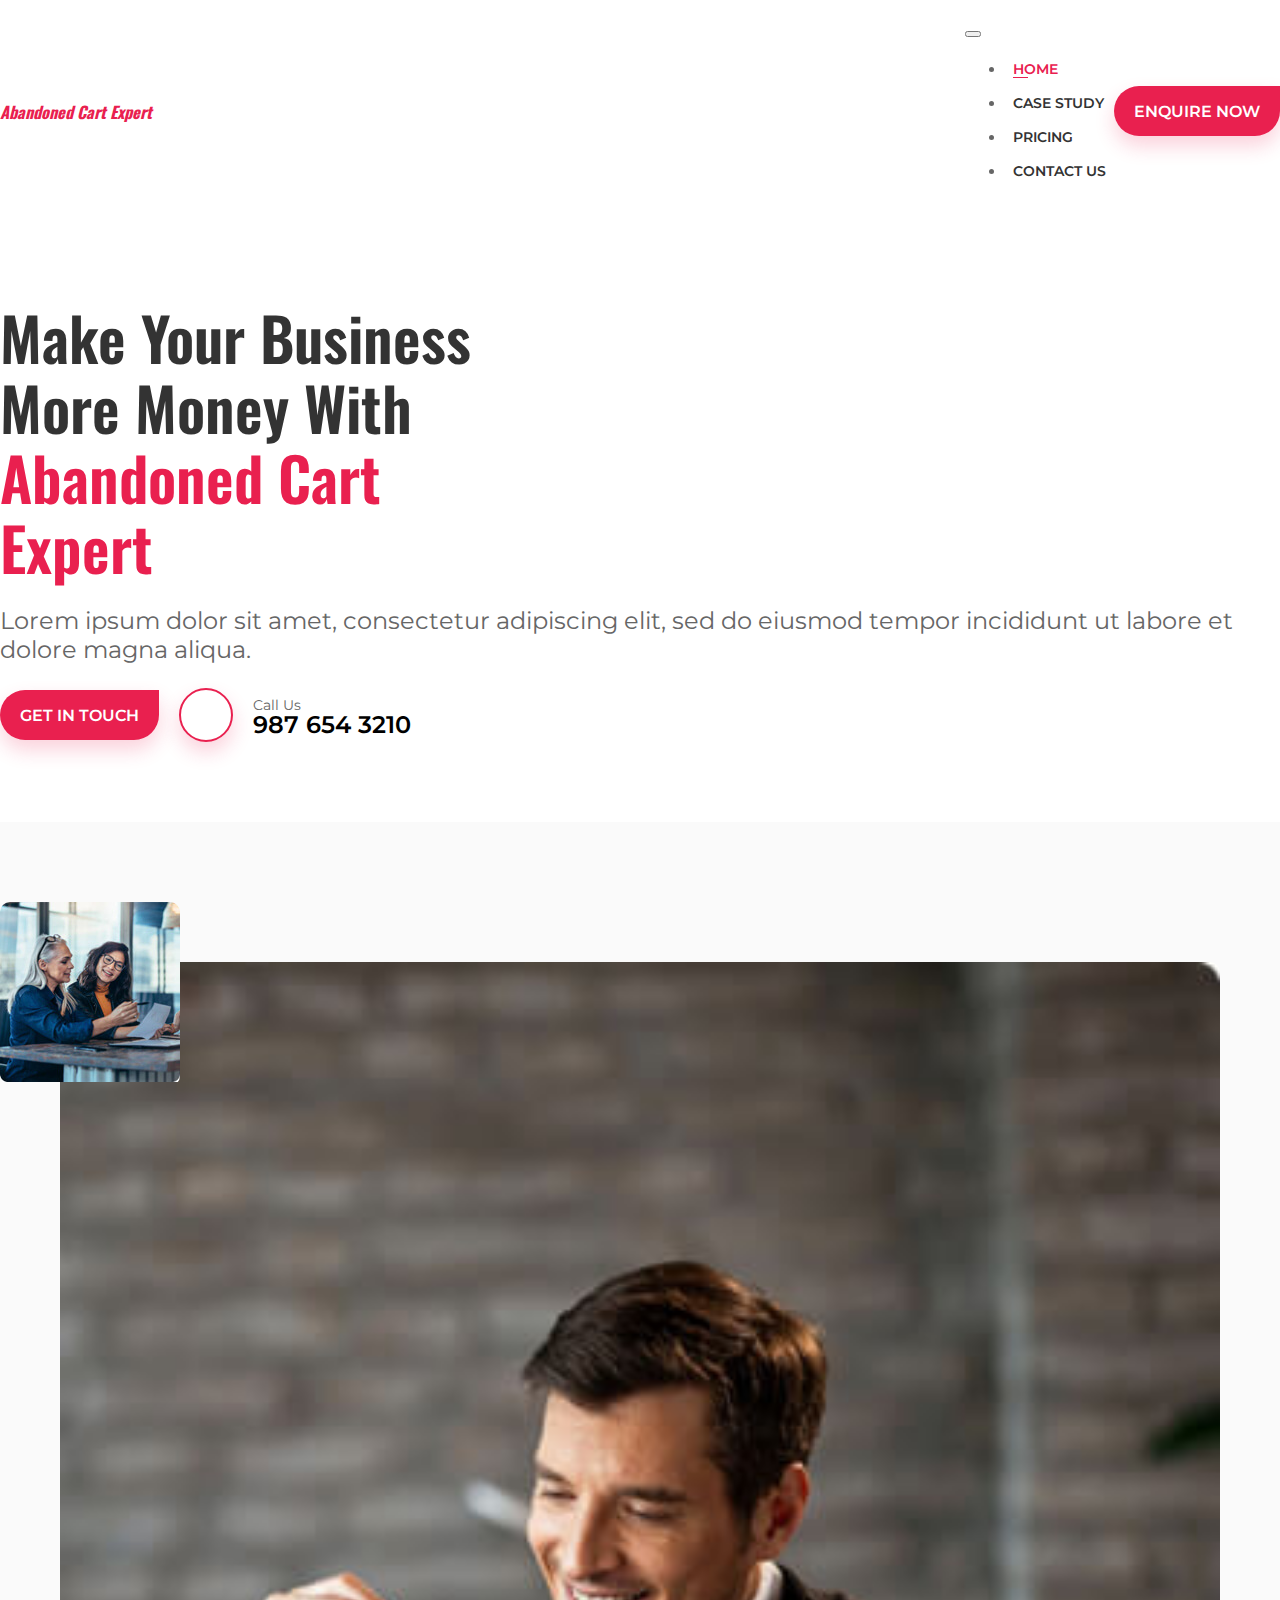
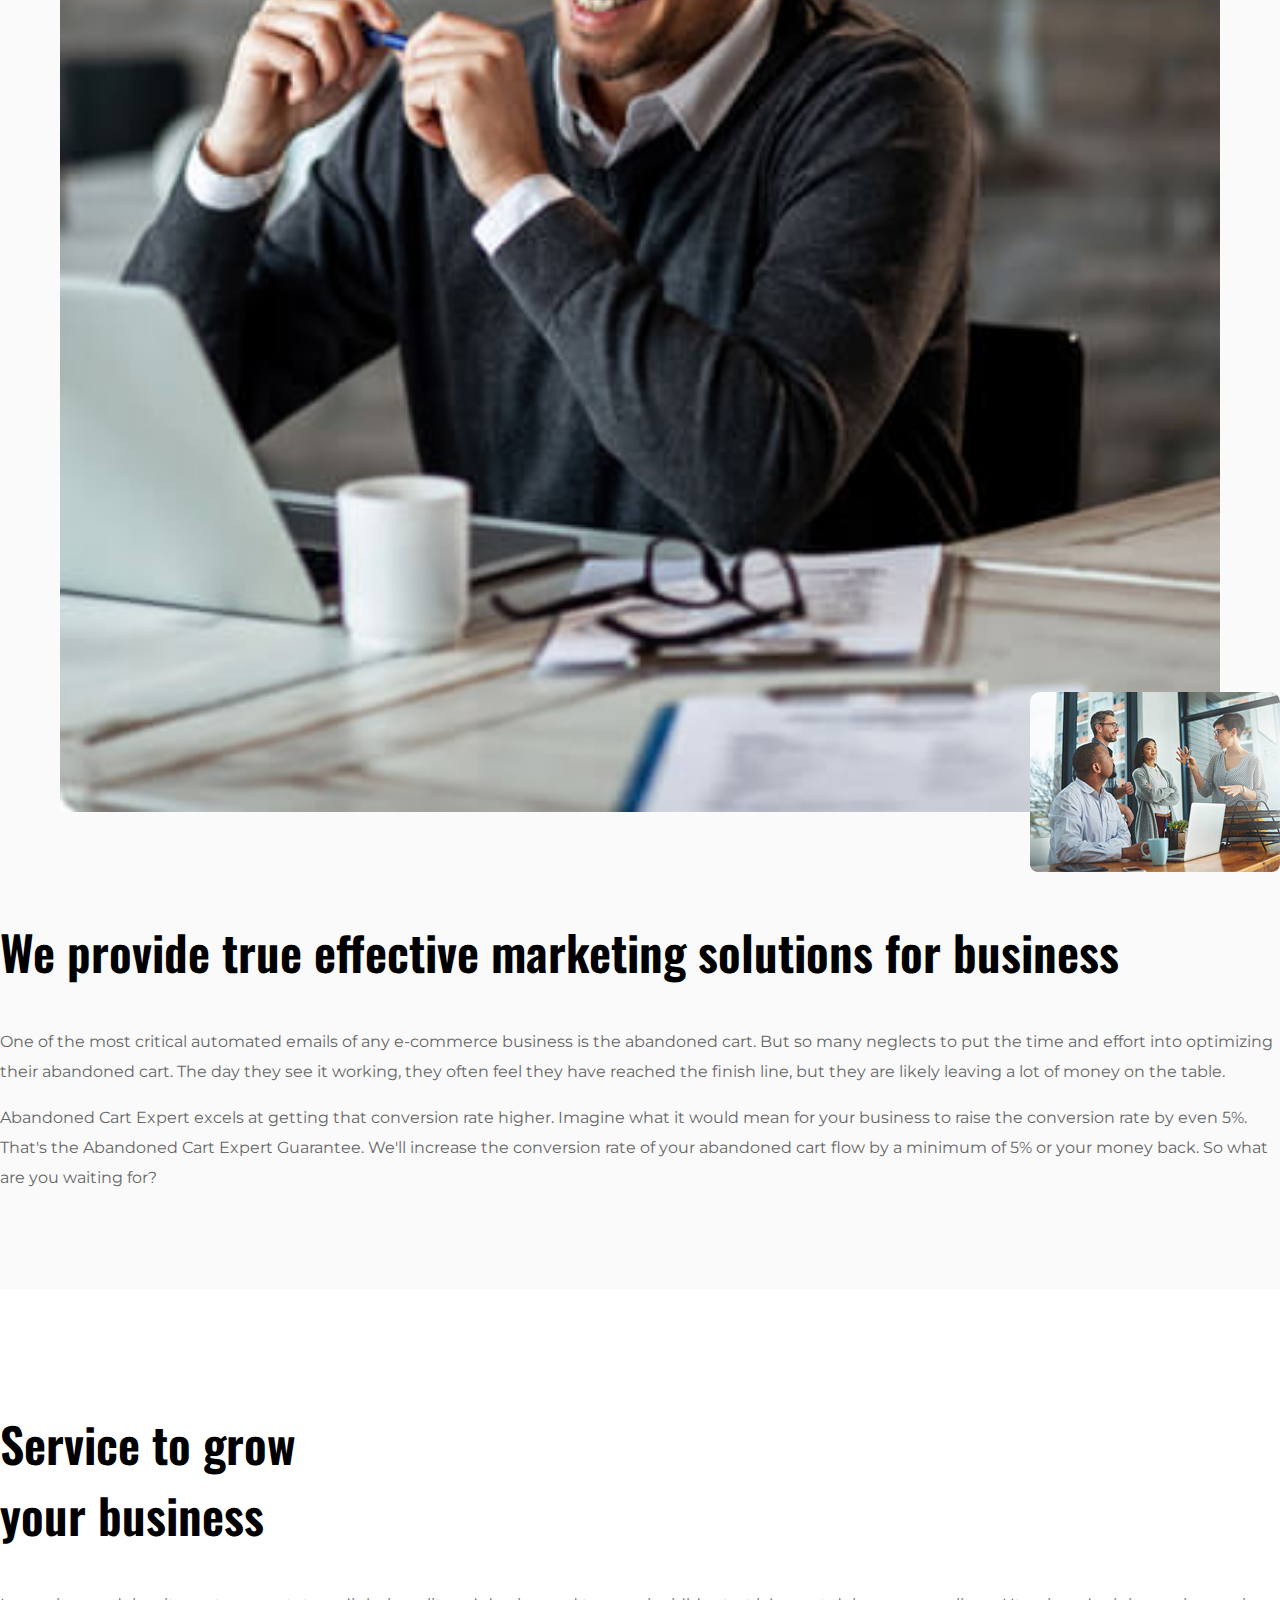
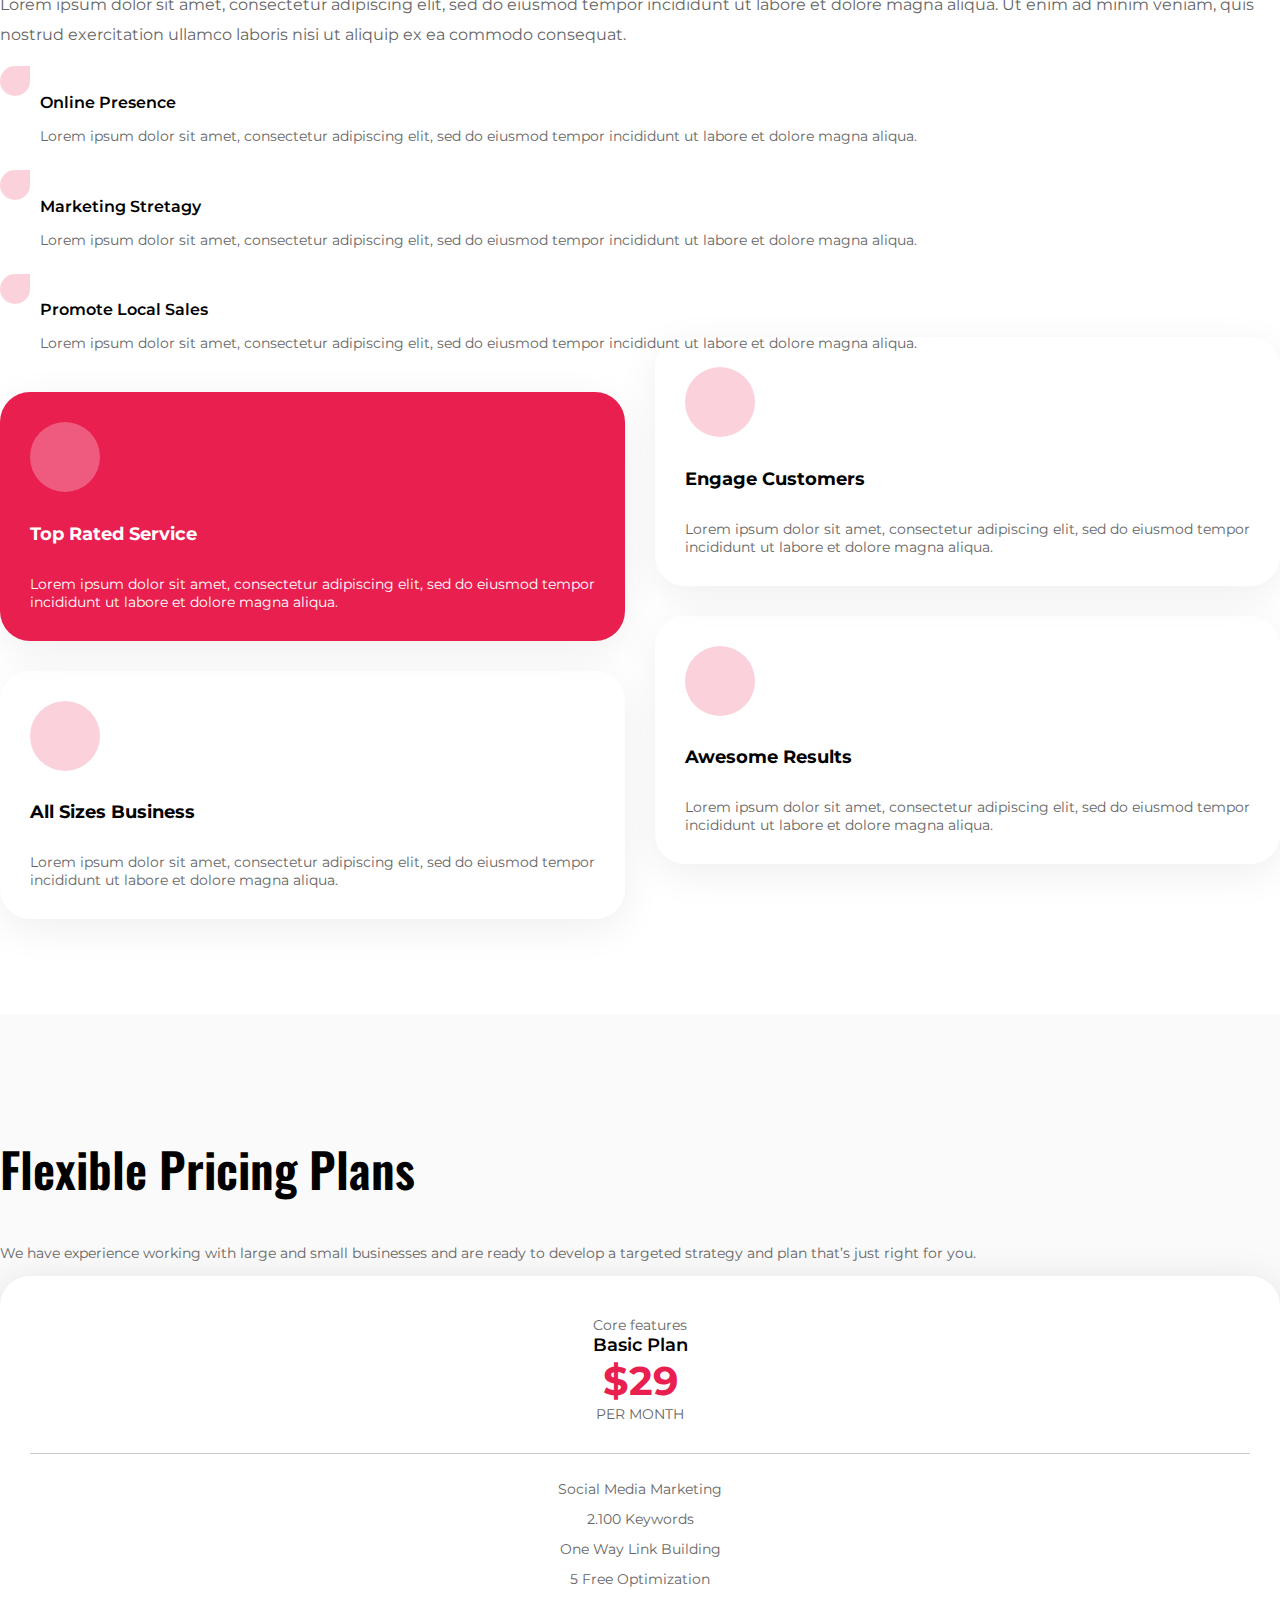
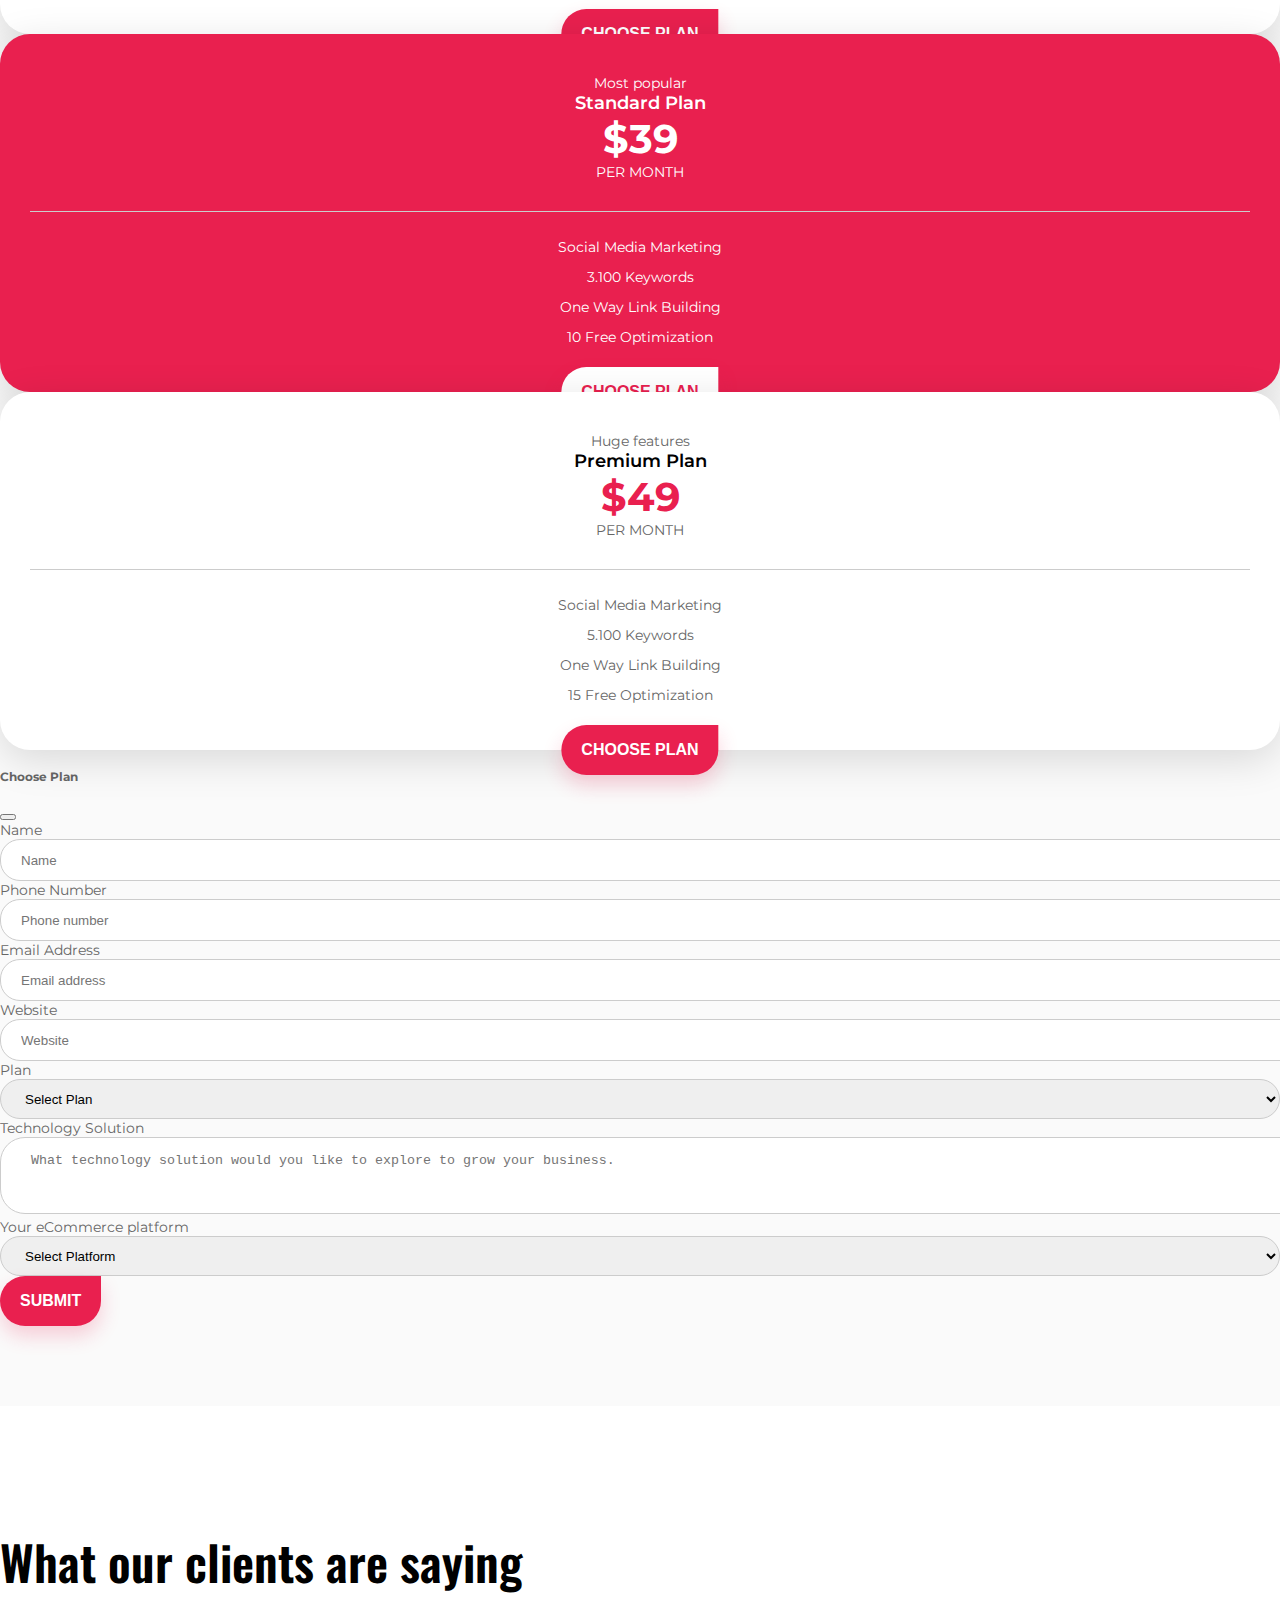
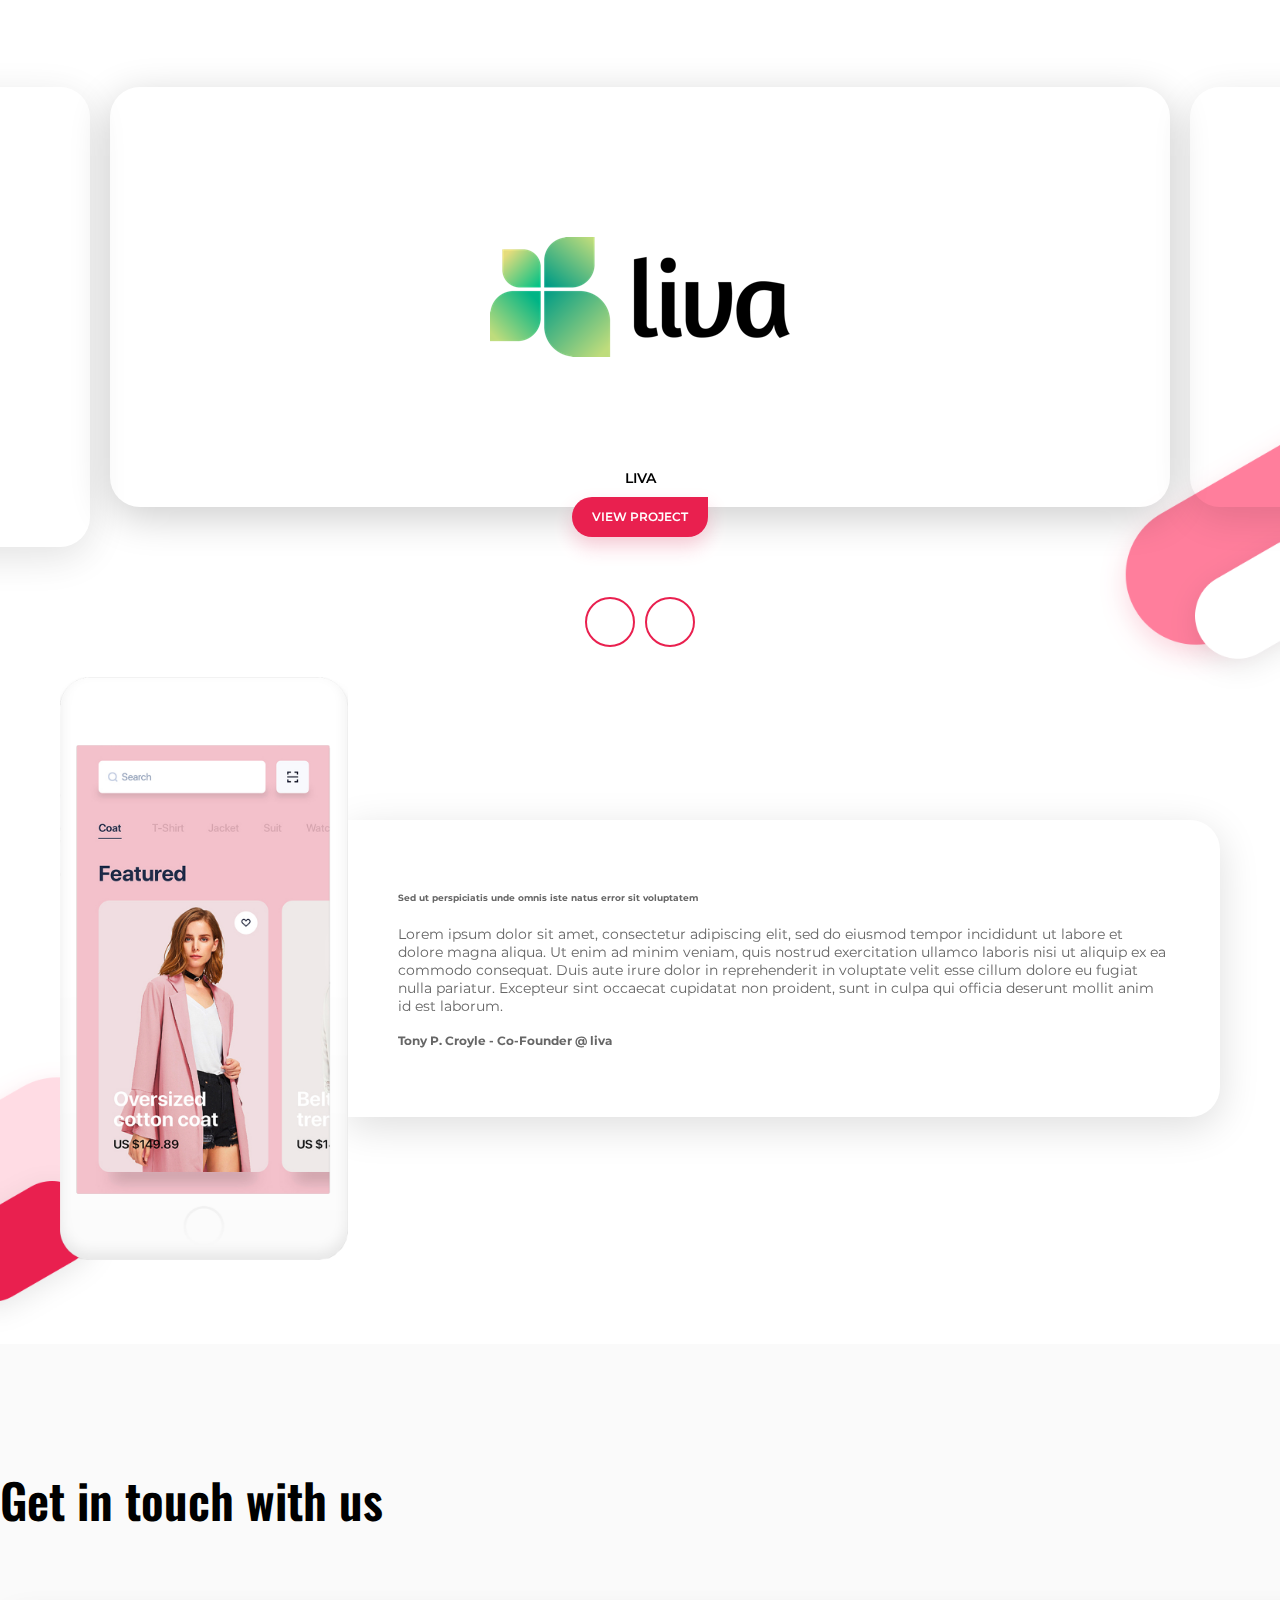
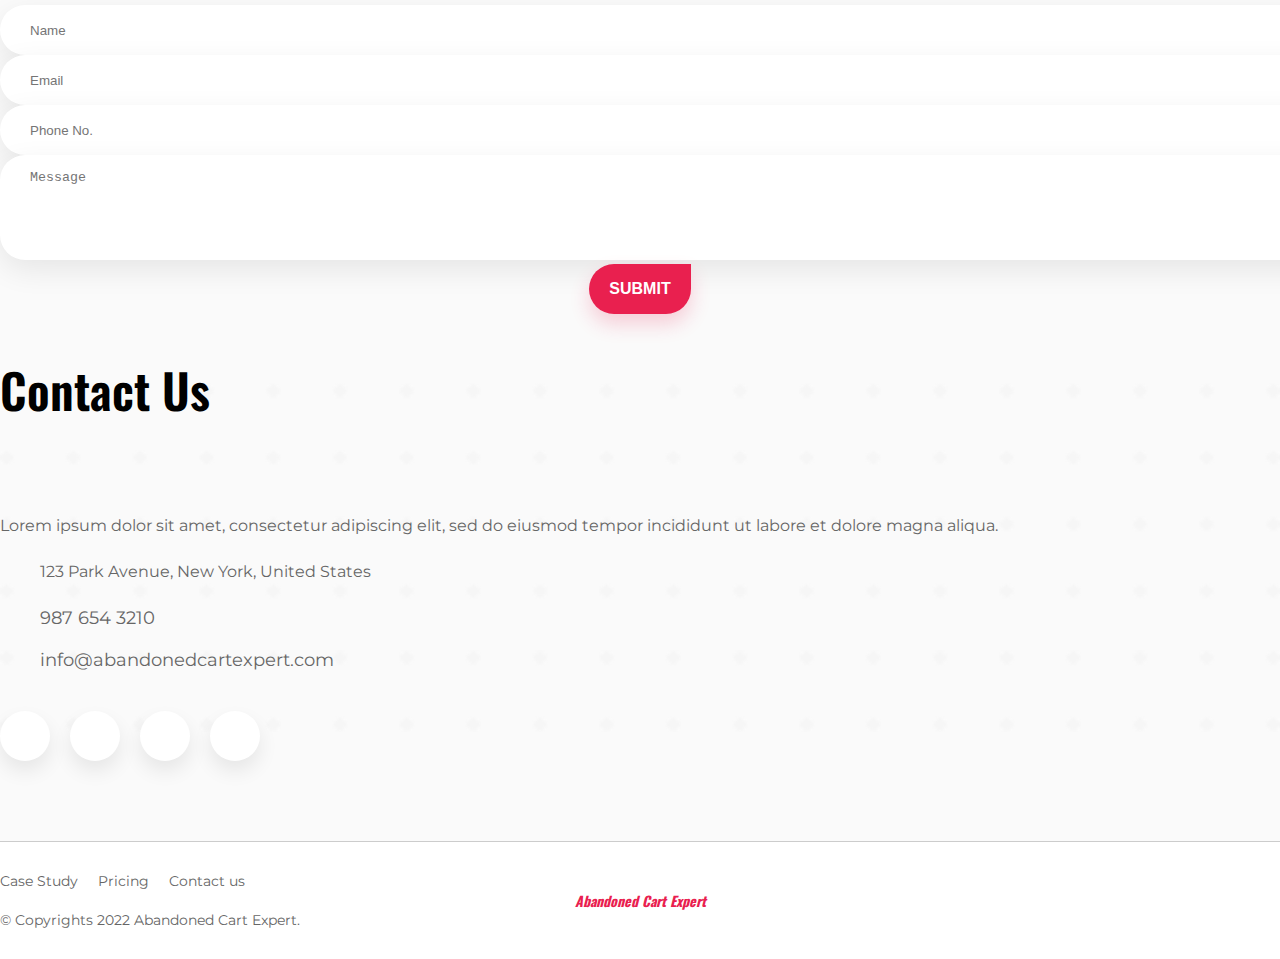
<file: index.html>
<!DOCTYPE html>
<html lang="en">
<head>
    <!-- Required meta tags -->
    <meta charset="utf-8">
    <meta name="viewport" content="width=device-width, initial-scale=1, shrink-to-fit=no">
	
    <link rel="icon" href="images/fav.png" sizes="16x16">
	
    <link href="https://fonts.googleapis.com/css2?family=Montserrat:wght@100;200;300;400;500;600;700;800&family=Oswald:wght@200;300;400;500;600;700&display=swap" rel="stylesheet"> 
    <link rel="stylesheet" href="https://cdn.jsdelivr.net/npm/bootstrap@5.1.3/dist/css/bootstrap.min.css" integrity="sha384-1BmE4kWBq78iYhFldvKuhfTAU6auU8tT94WrHftjDbrCEXSU1oBoqyl2QvZ6jIW3" crossorigin="anonymous">
    <link rel="stylesheet" href="https://cdnjs.cloudflare.com/ajax/libs/font-awesome/6.1.1/css/all.min.css" integrity="sha512-KfkfwYDsLkIlwQp6LFnl8zNdLGxu9YAA1QvwINks4PhcElQSvqcyVLLD9aMhXd13uQjoXtEKNosOWaZqXgel0g==" crossorigin="anonymous" referrerpolicy="no-referrer" />
    <link rel="stylesheet" href="css/owl.carousel.min.css">
    <!-- Navigation CSS -->
    <link rel="stylesheet" type="text/css" href="css/slick.css">
    
    <link rel="stylesheet" href="css/style.css">
    
    <title>Abandoned Cart Expert</title>
</head>
<body>
    <header class="header">
      <div class="container">
        <div class="header-block">
          <div class="logo-wrapper">
            <a href="#">
              <h3>Abandoned Cart Expert</h3>
            </a>
          </div>
          <div class="header-menu">
            <nav class="navbar navbar-expand-lg ">
              <div class="container-fluid">
                <button class="navbar-toggler" type="button" data-bs-toggle="collapse" data-bs-target="#navbarNav"
                  aria-controls="navbarNav" aria-expanded="false" aria-label="Toggle navigation">
                  <i class="fas fa-bars"></i>
                </button>
                <div class="collapse navbar-collapse" id="navbarNav">
                  <ul class="navbar-nav">
                    <li class="nav-item">
                      <a class="nav-link active" aria-current="page" href="#">Home</a>
                    </li>
                    <li class="nav-item">
                      <a class="nav-link" href="#casestudy">Case Study</a>
                    </li>
                    <li class="nav-item">
                      <a class="nav-link" href="#pricing">Pricing</a>
                    </li>
                    <li class="nav-item">
                      <a class="nav-link" href="#">Contact Us</a>
                    </li>
                  </ul>
                </div>
              </div>
            </nav>
          </div>
          <div class="header-enquiry">
            <a href="#" class="cus-btn enquire-btn">Enquire Now</a>
            <div class="enquire-pop">
              <div class="enquire-pop-card">
                <div class="enquire-pop-close">
                  <i class="fas fa-times"></i>
                </div>
                <div class="enquire-popup-form">
                  <div class="enquire-popup-title">
                    <h4>Enquire Now</h4>
                  </div>
                  <form>
                    <div class="mb-3">
                      <input type="text" class="popup-input" placeholder="Name">
                    </div>
                    <div class="mb-3">
                      <input type="email" class="popup-input" placeholder="Email">
                    </div>
                    <div class="mb-3">
                      <input type="text" class="popup-input" placeholder="Phone No.">
                    </div>
                    <div class="mb-3">
                      <textarea class="popup-input" placeholder="Message" rows="5"></textarea>
                    </div>
                    <div class="text-center">
                      <button type="submit" class="cus-btn">Submit</button>
                    </div>
                  </form>
                </div>
              </div>
            </div>
          </div>
        </div>
      </div>
    </header>
    <div class="banner-section">
      <div class="container">
        <div class="row">
          <div class="col-12 col-md-6">
            <div class="banner-content">
              <div class="banner-heading">
                Make Your Business <br>
                More Money  With 
                <span>Abandoned Cart <br> Expert</span>
              </div>
              <p>Lorem ipsum dolor sit amet, consectetur adipiscing elit, sed do eiusmod tempor incididunt ut labore et dolore magna aliqua.</p>
              <div class="banner-action">
                <a href="#" class="cus-btn">Get In Touch</a>
                <a href="tel:+" class="banner-call">
                  <div class="banner-call-icon">
                    <i class="fas fa-phone"></i>
                  </div>
                  <div class="banner-call-number">
                    <span>Call Us</span>
                    987 654 3210
                  </div>
                </a>
              </div>
            </div>
          </div>
          <div class="col-12 col-md-6">
            <div class="banner">
              <img src="images/case-studies3.9747339.png" class="object" data-value="-2" alt="">
              <img src="images/21034582-[Converted].png" class="object" data-value="6" alt="">
            </div>
          </div>
        </div>
      </div>
    </div>
    <div class="about-section">
      <div class="container">
        <div class="row">
          <div class="col-12 col-md-6">
            <div class="home-about-img">
              <div class="home-about-img1">
                <img src="images/home-about1.jpg" alt="">
              </div>
              <div class="home-about-img2">
                <img src="images/home-about2.jpg" alt="">
              </div>
              <div class="home-about-img3">
                <img src="images/home-about3.jpg" alt="">
              </div>
            </div>
          </div>
          <div class="col-12 col-md-6 col-lg-5 offset-lg-1">
            <div class="home-about-content">
              <div class="section-heading">
                <h2>We provide true effective marketing solutions for business</h2>
              </div>
              <p>One of the most critical automated emails of any e-commerce business is the abandoned cart.  But so many neglects to put the time and effort into optimizing their abandoned cart.  The day they see it working, they often feel they have reached the finish line, but they are likely leaving a lot of money on the table. </p>
              <p>Abandoned Cart Expert excels at getting that conversion rate higher.  Imagine what it would mean for your business to raise the conversion rate by even 5%.  That's the Abandoned Cart Expert Guarantee.  We'll increase the conversion rate of your abandoned cart flow by a minimum of 5% or your money back.  So what are you waiting for? </p>
            </div>
          </div>
        </div>
      </div>
    </div>
    <div class="service-section">
      <div class="container">
        <div class="row">
          <div class="col-12 col-lg-5 ">
            <div class="home-service-content">
              <div class="section-heading">
                <h2>Service to grow <br>
                  your business</h2>
              </div>
              <p>Lorem ipsum dolor sit amet, consectetur adipiscing elit, sed do eiusmod tempor incididunt ut labore et dolore magna aliqua. Ut enim ad minim veniam, quis nostrud exercitation ullamco laboris nisi ut aliquip ex ea commodo consequat.</p>
              <div class="service-point-list">
                <div class="service-point">
                  <div class="service-point-icon-block">
                    <div class="service-point-icon">
                      <i class="fas fa-check"></i>
                    </div>
                  </div>
                  <div class="service-points-detail">
                    <h5>Online Presence</h5>
                    <p>Lorem ipsum dolor sit amet, consectetur adipiscing elit, sed do eiusmod tempor incididunt ut labore et dolore magna aliqua.</p>
                  </div>
                </div>
                <div class="service-point">
                  <div class="service-point-icon-block">
                    <div class="service-point-icon">
                      <i class="fas fa-check"></i>
                    </div>
                  </div>
                  <div class="service-points-detail">
                    <h5>Marketing Stretagy</h5>
                    <p>Lorem ipsum dolor sit amet, consectetur adipiscing elit, sed do eiusmod tempor incididunt ut labore et dolore magna aliqua.</p>
                  </div>
                </div>
                <div class="service-point">
                  <div class="service-point-icon-block">
                    <div class="service-point-icon">
                      <i class="fas fa-check"></i>
                    </div>
                  </div>
                  <div class="service-points-detail">
                    <h5>Promote Local Sales</h5>
                    <p>Lorem ipsum dolor sit amet, consectetur adipiscing elit, sed do eiusmod tempor incididunt ut labore et dolore magna aliqua.</p>
                  </div>
                </div>
              </div>
            </div>
          </div>
          <div class="col-12 col-lg-6 offset-lg-1">
            <div class="service-item-list">
              <div class="service-item">
                <div class="service-item-card active">
                  <div class="service-item-icon">
                    <i class="fas fa-cog"></i>
                  </div>
                  <div class="service-item-detail">
                    <h5>Top Rated Service</h5>
                    <p>Lorem ipsum dolor sit amet, consectetur adipiscing elit, sed do eiusmod tempor incididunt ut labore et dolore magna aliqua.</p>
                  </div>
                </div>
              </div>
              <div class="service-item">
                <div class="service-item-card">
                  <div class="service-item-icon">
                    <i class="fas fa-users"></i>
                  </div>
                  <div class="service-item-detail">
                    <h5>Engage Customers</h5>
                    <p>Lorem ipsum dolor sit amet, consectetur adipiscing elit, sed do eiusmod tempor incididunt ut labore et dolore magna aliqua.</p>
                  </div>
                </div>
              </div>
              <div class="service-item">
                <div class="service-item-card">
                  <div class="service-item-icon">
                    <i class="fas fa-chart-line"></i>
                  </div>
                  <div class="service-item-detail">
                    <h5>All Sizes Business</h5>
                    <p>Lorem ipsum dolor sit amet, consectetur adipiscing elit, sed do eiusmod tempor incididunt ut labore et dolore magna aliqua.</p>
                  </div>
                </div>
              </div>
              <div class="service-item">
                <div class="service-item-card">
                  <div class="service-item-icon">
                    <i class="fas fa-poll"></i>
                  </div>
                  <div class="service-item-detail">
                    <h5>Awesome Results</h5>
                    <p>Lorem ipsum dolor sit amet, consectetur adipiscing elit, sed do eiusmod tempor incididunt ut labore et dolore magna aliqua.</p>
                  </div>
                </div>
              </div>
            </div>
          </div>
        </div>
      </div>
    </div>
    <div class="price-section" id="pricing">
      <div class="container">
        <div class="row">
          <div class="col-12 col-md-8 col-lg-6 offset-md-2 offset-lg-3">
            <div class="section-heading text-center mb-5">
              <h2>Flexible Pricing Plans</h2>
              <p>We have experience working with large and small businesses and are ready to
                develop a targeted strategy and plan that’s just right for you.</p>
            </div>
          </div>
          <div class="col-12 col-md-4">
            <div class="price-item">
              <div class="price-title">
                <span>Core features</span>
                Basic Plan
              </div>
              <div class="price-amount">
                $29
                <span>Per Month</span>
              </div>
              <div class="price-detail">
                <ul>
                  <li>Social Media Marketing</li>
                  <li>2.100 Keywords</li>
                  <li>One Way Link Building</li>
                  <li>5 Free Optimization</li>
                </ul>
              </div>
              <button type="button" class="cus-btn price-btn" data-bs-toggle="modal" data-bs-target="#exampleModal">
                Choose Plan
              </button>
            </div>
          </div>
          <div class="col-12 col-md-4">
            <div class="price-item active">
              <div class="price-title">
                <span>Most popular</span>
                Standard Plan
              </div>
              <div class="price-amount">
                $39
                <span>Per Month</span>
              </div>
              <div class="price-detail">
                <ul>
                  <li>Social Media Marketing</li>
                  <li>3.100 Keywords</li>
                  <li>One Way Link Building</li>
                  <li>10 Free Optimization</li>
                </ul>
              </div>
              <button type="button" class="cus-btn price-btn" data-bs-toggle="modal" data-bs-target="#exampleModal">
                Choose Plan
              </button>
            </div>
          </div>
          <div class="col-12 col-md-4">
            <div class="price-item">
              <div class="price-title">
                <span>Huge features</span>
                Premium Plan
              </div>
              <div class="price-amount">
                $49
                <span>Per Month</span>
              </div>
              <div class="price-detail">
                <ul>
                  <li>Social Media Marketing</li>
                  <li>5.100 Keywords</li>
                  <li>One Way Link Building</li>
                  <li>15 Free Optimization</li>
                </ul>
              </div>
              <button type="button" class="cus-btn price-btn" data-bs-toggle="modal" data-bs-target="#exampleModal">
                Choose Plan
              </button>
              
            </div>
          </div>
        </div>
        
        <div class="modal fade" id="exampleModal" tabindex="-1" aria-labelledby="exampleModalLabel" aria-hidden="true">
          <div class="modal-dialog modal-dialog-centered modal-dialog-scrollable">
            <div class="modal-content">
              <div class="modal-header">
                <h5 class="modal-title" id="exampleModalLabel">Choose Plan</h5>
                <button type="button" class="btn-close" data-bs-dismiss="modal" aria-label="Close"></button>
              </div>
              <div class="modal-body">
                <form>
                  <div class="row">
                    <div class="col-12 mb-3">
                      <label class="form-label">Name</label>
                      <input type="text" class="popup-input" placeholder="Name">
                    </div>
                    <div class="col-12 col-md-6 mb-3">
                      <label class="form-label">Phone Number</label>
                      <input type="text" class="popup-input" placeholder="Phone number">
                    </div>
                    <div class="col-12 col-md-6 mb-3">
                      <label class="form-label">Email Address</label>
                      <input type="email" class="popup-input" placeholder="Email address">
                    </div>
                    <div class="col-12 mb-3">
                      <label class="form-label">Website</label>
                      <input type="text" class="popup-input" placeholder="Website">
                    </div>
                    <div class="col-12 mb-3">
                      <label class="form-label">Plan</label>
                      <select class="popup-input" aria-label="Default select example">
                        <option selected disabled>Select Plan</option>
                        <option value="1">Basic Plan</option>
                        <option value="2">Standard Plan</option>
                        <option value="3">Premium Plan</option>
                      </select>
                    </div>
                    <div class="col-12 mb-3">
                      <label class="form-label">Technology Solution</label>
                      <textarea class="popup-input" placeholder="What technology solution would you like to explore to grow your business." rows="3"></textarea>
                    </div>
                    <div class="col-12 mb-3">
                      <label class="form-label">Your eCommerce platform</label>
                      <select class="popup-input" aria-label="Default select example">
                        <option selected disabled>Select Platform</option>
                        <option value="1">Shopify</option>
                        <option value="2">Woocommerce</option>
                        <option value="3">Bigcommerce</option>
                        <option value="3">Magento</option>
                        <option value="3">Others</option>
                      </select>
                    </div>
                    <div class="col-12 text-center">
                      <button type="submit" class="cus-btn">Submit</button>
                    </div>
                  </div>
                  
                </form>
              </div>
            </div>
          </div>
        </div>
      </div>
    </div>
    <div class="testimonial-section" id="casestudy">
      <div class="testimonial-bg1">
        <img src="images/casebg1.png" alt="">
      </div>
      <div class="testimonial-bg2">
        <img src="images/casebg2.png" alt="">
      </div>
      <div class="container">
        <div class="section-heading">
          <h2>What our clients are saying</h2>
        </div>
      </div>
      <section class="client-slider slider">
        <div>
          <div class="client-slider-item">
            <div class="client-slider-img">
              <img src="images/liva.png" alt="">
            </div>
            <div class="client-slider-name">
              Liva
            </div>
            <div class="client-slider-link">
              <a href="#">View project</a>
            </div>
          </div>
        </div>
        <div>
          <div class="client-slider-item">
            <div class="client-slider-img">
              <img src="images/hexa.png" alt="">
            </div>
            <div class="client-slider-name">
              Hexa
            </div>
            <div class="client-slider-link">
              <a href="#">View project</a>
            </div>
          </div>
        </div>
        <div>
          <div class="client-slider-item">
            <div class="client-slider-img">
              <img src="images/atica.png" alt="">
            </div>
            <div class="client-slider-name">
              Atica
            </div>
            <div class="client-slider-link">
              <a href="#">View project</a>
            </div>
          </div>
        </div>
        <div>
          <div class="client-slider-item">
            <div class="client-slider-img">
              <img src="images/asgardia.png" alt="">
            </div>
            <div class="client-slider-name">
              Asgardia
            </div>
            <div class="client-slider-link">
              <a href="#">View project</a>
            </div>
          </div>
        </div>
        <div>
          <div class="client-slider-item">
            <div class="client-slider-img">
              <img src="images/fossa.png" alt="">
            </div>
            <div class="client-slider-name">
              Fossa
            </div>
            <div class="client-slider-link">
              <a href="#">View project</a>
            </div>
          </div>
        </div>
        <div>
          <div class="client-slider-item">
            <div class="client-slider-img">
              <img src="images/liva.png" alt="">
            </div>
            <div class="client-slider-name">
              Liva
            </div>
            <div class="client-slider-link">
              <a href="#">View project</a>
            </div>
          </div>
        </div>
        <div>
          <div class="client-slider-item">
            <div class="client-slider-img">
              <img src="images/hexa.png" alt="">
            </div>
            <div class="client-slider-name">
              Hexa
            </div>
            <div class="client-slider-link">
              <a href="#">View project</a>
            </div>
          </div>
        </div>
        <div>
          <div class="client-slider-item">
            <div class="client-slider-img">
              <img src="images/atica.png" alt="">
            </div>
            <div class="client-slider-name">
              Atica
            </div>
            <div class="client-slider-link">
              <a href="#">View project</a>
            </div>
          </div>
        </div>
        <div>
          <div class="client-slider-item">
            <div class="client-slider-img">
              <img src="images/asgardia.png" alt="">
            </div>
            <div class="client-slider-name">
              Asgardia
            </div>
            <div class="client-slider-link">
              <a href="#">View project</a>
            </div>
          </div>
        </div>
        <div>
          <div class="client-slider-item">
            <div class="client-slider-img">
              <img src="images/fossa.png" alt="">
            </div>
            <div class="client-slider-name">
              Fossa
            </div>
            <div class="client-slider-link">
              <a href="#">View project</a>
            </div>
          </div>
        </div>
        
      </section>
      <div class="container">
        <section class="client-review slider">
          <div>
            <div class="client-review-item">
              <div class="client-review-img">
                <img src="images/application-img-03.png" alt="">
              </div>
              <div class="client-review-detail">
                <h6>Sed ut perspiciatis unde omnis iste natus error sit voluptatem</h6>
                <p>Lorem ipsum dolor sit amet, consectetur adipiscing elit, sed do eiusmod tempor incididunt ut labore et dolore magna aliqua. Ut enim ad minim veniam, quis nostrud exercitation ullamco laboris nisi ut aliquip ex ea commodo consequat. Duis aute irure dolor in reprehenderit in voluptate velit esse cillum dolore eu fugiat nulla pariatur. Excepteur sint occaecat cupidatat non proident, sunt in culpa qui officia deserunt mollit anim id est laborum.</p>
                <h5>Tony P. Croyle - Co-Founder @ liva</h5>
              </div>
            </div>
          </div>
          <div>
            <div class="client-review-item">
              <div class="client-review-img">
                <img src="images/application-img-03.png" alt="">
              </div>
              <div class="client-review-detail">
                <h6>Sed ut perspiciatis unde omnis iste natus error sit voluptatem</h6>
                <p>Lorem ipsum dolor sit amet, consectetur adipiscing elit, sed do eiusmod tempor incididunt ut labore et dolore magna aliqua. Ut enim ad minim veniam, quis nostrud exercitation ullamco laboris nisi ut aliquip ex ea commodo consequat. Duis aute irure dolor in reprehenderit in voluptate velit esse cillum dolore eu fugiat nulla pariatur. Excepteur sint occaecat cupidatat non proident, sunt in culpa qui officia deserunt mollit anim id est laborum.</p>
                <h5>Tony P. Croyle - Co-Founder @ liva</h5>
              </div>
            </div>
          </div>
          <div>
            <div class="client-review-item">
              <div class="client-review-img">
                <img src="images/application-img-03.png" alt="">
              </div>
              <div class="client-review-detail">
                <h6>Sed ut perspiciatis unde omnis iste natus error sit voluptatem</h6>
                <p>Lorem ipsum dolor sit amet, consectetur adipiscing elit, sed do eiusmod tempor incididunt ut labore et dolore magna aliqua. Ut enim ad minim veniam, quis nostrud exercitation ullamco laboris nisi ut aliquip ex ea commodo consequat. Duis aute irure dolor in reprehenderit in voluptate velit esse cillum dolore eu fugiat nulla pariatur. Excepteur sint occaecat cupidatat non proident, sunt in culpa qui officia deserunt mollit anim id est laborum.</p>
                <h5>Tony P. Croyle - Co-Founder @ liva</h5>
              </div>
            </div>
          </div>
          <div>
            <div class="client-review-item">
              <div class="client-review-img">
                <img src="images/application-img-03.png" alt="">
              </div>
              <div class="client-review-detail">
                <h6>Sed ut perspiciatis unde omnis iste natus error sit voluptatem</h6>
                <p>Lorem ipsum dolor sit amet, consectetur adipiscing elit, sed do eiusmod tempor incididunt ut labore et dolore magna aliqua. Ut enim ad minim veniam, quis nostrud exercitation ullamco laboris nisi ut aliquip ex ea commodo consequat. Duis aute irure dolor in reprehenderit in voluptate velit esse cillum dolore eu fugiat nulla pariatur. Excepteur sint occaecat cupidatat non proident, sunt in culpa qui officia deserunt mollit anim id est laborum.</p>
                <h5>Tony P. Croyle - Co-Founder @ liva</h5>
              </div>
            </div>
          </div>
          <div>
            <div class="client-review-item">
              <div class="client-review-img">
                <img src="images/application-img-03.png" alt="">
              </div>
              <div class="client-review-detail">
                <h6>Sed ut perspiciatis unde omnis iste natus error sit voluptatem</h6>
                <p>Lorem ipsum dolor sit amet, consectetur adipiscing elit, sed do eiusmod tempor incididunt ut labore et dolore magna aliqua. Ut enim ad minim veniam, quis nostrud exercitation ullamco laboris nisi ut aliquip ex ea commodo consequat. Duis aute irure dolor in reprehenderit in voluptate velit esse cillum dolore eu fugiat nulla pariatur. Excepteur sint occaecat cupidatat non proident, sunt in culpa qui officia deserunt mollit anim id est laborum.</p>
                <h5>Tony P. Croyle - Co-Founder @ liva</h5>
              </div>
            </div>
          </div>
          <div>
            <div class="client-review-item">
              <div class="client-review-img">
                <img src="images/application-img-03.png" alt="">
              </div>
              <div class="client-review-detail">
                <h6>Sed ut perspiciatis unde omnis iste natus error sit voluptatem</h6>
                <p>Lorem ipsum dolor sit amet, consectetur adipiscing elit, sed do eiusmod tempor incididunt ut labore et dolore magna aliqua. Ut enim ad minim veniam, quis nostrud exercitation ullamco laboris nisi ut aliquip ex ea commodo consequat. Duis aute irure dolor in reprehenderit in voluptate velit esse cillum dolore eu fugiat nulla pariatur. Excepteur sint occaecat cupidatat non proident, sunt in culpa qui officia deserunt mollit anim id est laborum.</p>
                <h5>Tony P. Croyle - Co-Founder @ liva</h5>
              </div>
            </div>
          </div>
          <div>
            <div class="client-review-item">
              <div class="client-review-img">
                <img src="images/application-img-03.png" alt="">
              </div>
              <div class="client-review-detail">
                <h6>Sed ut perspiciatis unde omnis iste natus error sit voluptatem</h6>
                <p>Lorem ipsum dolor sit amet, consectetur adipiscing elit, sed do eiusmod tempor incididunt ut labore et dolore magna aliqua. Ut enim ad minim veniam, quis nostrud exercitation ullamco laboris nisi ut aliquip ex ea commodo consequat. Duis aute irure dolor in reprehenderit in voluptate velit esse cillum dolore eu fugiat nulla pariatur. Excepteur sint occaecat cupidatat non proident, sunt in culpa qui officia deserunt mollit anim id est laborum.</p>
                <h5>Tony P. Croyle - Co-Founder @ liva</h5>
              </div>
            </div>
          </div>
          <div>
            <div class="client-review-item">
              <div class="client-review-img">
                <img src="images/application-img-03.png" alt="">
              </div>
              <div class="client-review-detail">
                <h6>Sed ut perspiciatis unde omnis iste natus error sit voluptatem</h6>
                <p>Lorem ipsum dolor sit amet, consectetur adipiscing elit, sed do eiusmod tempor incididunt ut labore et dolore magna aliqua. Ut enim ad minim veniam, quis nostrud exercitation ullamco laboris nisi ut aliquip ex ea commodo consequat. Duis aute irure dolor in reprehenderit in voluptate velit esse cillum dolore eu fugiat nulla pariatur. Excepteur sint occaecat cupidatat non proident, sunt in culpa qui officia deserunt mollit anim id est laborum.</p>
                <h5>Tony P. Croyle - Co-Founder @ liva</h5>
              </div>
            </div>
          </div>
          <div>
            <div class="client-review-item">
              <div class="client-review-img">
                <img src="images/application-img-03.png" alt="">
              </div>
              <div class="client-review-detail">
                <h6>Sed ut perspiciatis unde omnis iste natus error sit voluptatem</h6>
                <p>Lorem ipsum dolor sit amet, consectetur adipiscing elit, sed do eiusmod tempor incididunt ut labore et dolore magna aliqua. Ut enim ad minim veniam, quis nostrud exercitation ullamco laboris nisi ut aliquip ex ea commodo consequat. Duis aute irure dolor in reprehenderit in voluptate velit esse cillum dolore eu fugiat nulla pariatur. Excepteur sint occaecat cupidatat non proident, sunt in culpa qui officia deserunt mollit anim id est laborum.</p>
                <h5>Tony P. Croyle - Co-Founder @ liva</h5>
              </div>
            </div>
          </div>
          <div>
            <div class="client-review-item">
              <div class="client-review-img">
                <img src="images/application-img-03.png" alt="">
              </div>
              <div class="client-review-detail">
                <h6>Sed ut perspiciatis unde omnis iste natus error sit voluptatem</h6>
                <p>Lorem ipsum dolor sit amet, consectetur adipiscing elit, sed do eiusmod tempor incididunt ut labore et dolore magna aliqua. Ut enim ad minim veniam, quis nostrud exercitation ullamco laboris nisi ut aliquip ex ea commodo consequat. Duis aute irure dolor in reprehenderit in voluptate velit esse cillum dolore eu fugiat nulla pariatur. Excepteur sint occaecat cupidatat non proident, sunt in culpa qui officia deserunt mollit anim id est laborum.</p>
                <h5>Tony P. Croyle - Co-Founder @ liva</h5>
              </div>
            </div>
          </div>
          
        </section>
      </div>
    </div>
    <div class="contact-section">
      <div class="container">
        <div class="row">
          <div class="col-12 col-md-6">
            <div class="section-heading">
              <h2>Get in touch with us</h2>
            </div>
            <div class="contact-form">
              <form>
                <div class="mb-4">
                  <input type="text" class="cus-input" placeholder="Name">
                </div>
                <div class="mb-4">
                  <input type="email" class="cus-input" placeholder="Email">
                </div>
                <div class="mb-4">
                  <input type="text" class="cus-input" placeholder="Phone No.">
                </div>
                <div class="mb-4">
                  <textarea class="cus-input" placeholder="Message" rows="5"></textarea>
                </div>
                <button type="submit" class="cus-btn">Submit</button>
              </form>
            </div>
          </div>
          <div class="col-12 col-md-5 offset-md-1 contact-bg">
            <div class="section-heading">
              <h2>Contact Us</h2>
            </div>
            <div class="contact-details">
              <p>Lorem ipsum dolor sit amet, consectetur adipiscing elit, sed do eiusmod tempor incididunt ut labore et dolore magna aliqua.</p>
              <ul>
                <li>
                  <div class="contact-icon">
                    <i class="fas fa-map-marker-alt"></i>
                  </div>
                  <p>123 Park Avenue, New York, United States </p>
                </li>
                <li>
                  <div class="contact-icon">
                    <i class="fas fa-phone"></i>
                  </div>
                  <a href="tel:+987 654 3210">987 654 3210</a>
                </li>
                <li>
                  <div class="contact-icon">
                    <i class="fas fa-envelope"></i>
                  </div>
                  <a href="mailto:info@abandonedcartexpert.com">info@abandonedcartexpert.com</a>
                </li>
              </ul>
              <div class="footer-social">
                <a href="#" class="footer-social-item"><i class="fab fa-facebook-f"></i></a>
                <a href="#" class="footer-social-item"><i class="fab fa-twitter"></i></a>
                <a href="#" class="footer-social-item"><i class="fab fa-instagram"></i></a>
                <a href="#" class="footer-social-item"><i class="fab fa-linkedin-in"></i></a>
              </div>
            </div>
          </div>
        </div>
      </div>
    </div>
    
    
    <footer>
      <div class="container">
        <div class="row">
          <div class="col-12 col-lg-4">
            <div class="footer-link">
              <ul>
                <li>
                  <a href="#">Case Study</a>
                </li>
                <li>
                  <a href="#">Pricing</a>
                </li>
                <li>
                  <a href="#">Contact us</a>
                </li>
              </ul>
            </div>
          </div>
          <div class="col-12 col-lg-4">
            <div class="footer-logo">
              <a href="#">
                <h4>Abandoned Cart Expert</h4>
              </a>
            </div>
          </div>
          <div class="col-12 col-lg-4">
            <div class="footer-copy">
              © Copyrights 2022 Abandoned Cart Expert.
            </div>
          </div>
        </div>
      </div>
    </footer>
    


<script src="js/jquery.min.js"></script>
<script src="https://code.jquery.com/jquery-2.2.0.min.js" type="text/javascript"></script>
<script src="js/owl.carousel.js"></script>
<script src="https://cdn.jsdelivr.net/npm/bootstrap@5.1.3/dist/js/bootstrap.min.js" integrity="sha384-QJHtvGhmr9XOIpI6YVutG+2QOK9T+ZnN4kzFN1RtK3zEFEIsxhlmWl5/YESvpZ13" crossorigin="anonymous"></script>
<script src="js/slick.js" type="text/javascript" charset="utf-8"></script>

<script>
  $('.enquire-btn').click(function() {
    $('.enquire-pop').toggleClass('active');
  });
  $('.enquire-pop-close').click(function() {
    $('.enquire-pop').toggleClass('active');
  });
</script>
<script type="text/javascript">
  document.addEventListener("mousemove", parallax);
  function parallax(e){
    document.querySelectorAll(".object").forEach(function(move){

      var moving_value = move.getAttribute("data-value");
      var x = (e.clientX * moving_value) / 250;
      var y = (e.clientY * moving_value) / 250;

      move.style.transform = "translateX(" + x + "px) translateY(" + y + "px)";
    });
  }
  </script>
<script type="text/javascript">
  $(document).on('ready', function() {
    
    $(".client-review").slick({
      dots: false,
      infinite: true,
      slidesToShow: 1,
      slidesToScroll: 1,
      asNavFor: '.client-slider',
      prevArrow: null,
      nextArrow: null,
    });
    $(".client-slider").slick({
      dots: false,
      infinite: true,
      centerMode: true,
      centerPadding: '100px',
      
      asNavFor: '.client-review',
      prevArrow:'<button class="slick-prev"><i class="fas fa-chevron-left"></i></button>',
      nextArrow:'<button class="slick-next"><i class="fas fa-chevron-right"></i></button>',
      responsive: [
        {
          breakpoint: 1200,
          settings: {
            slidesToShow: 5,
            slidesToScroll: 1,
          },
        },
        {
          breakpoint: 1008,
          settings: {
            slidesToShow: 5,
            slidesToScroll: 1,
          },
        },
        {
          breakpoint: 820,
          settings: {
            slidesToShow: 3,
            slidesToScroll: 1,
          },
        },
        {
          breakpoint: 600,
          settings: {
            slidesToShow: 1,
            slidesToScroll: 1,
          },
        },
      ],
    });
    
  });
</script>
<script>
$(window).scroll(function(){50<=$(window).scrollTop()?$("header").addClass("header-scroll"):$("header").removeClass("header-scroll")})
</script>
<script>
    $(document).ready(function(){
        $('.owl-one').owlCarousel({
            margin: 30,
            nav: true,
            loop: true,
            autoplay:true,
            dots:false,
            navText:['<i class="fas fa-arrow-left"></i>','<i class="fas fa-arrow-right"></i>'],
            responsive: {
              0: {
                items: 1
              },
              600: {
                items: 3
              },
              1000: {
                items: 3
              }
            }
        });
        $('.owl-two').owlCarousel({
            margin: 0,
            nav: true,
            loop: true,
            autoplay:true,
            dots:false,
            navText:['<i class="fas fa-arrow-left"></i>','<i class="fas fa-arrow-right"></i>'],
            responsive: {
              0: {
                items: 1
              },
              600: {
                items: 1
              },
              1000: {
                items: 1
              }
            }
        });
    });
    </script>
    
</body>
</html>
</file>
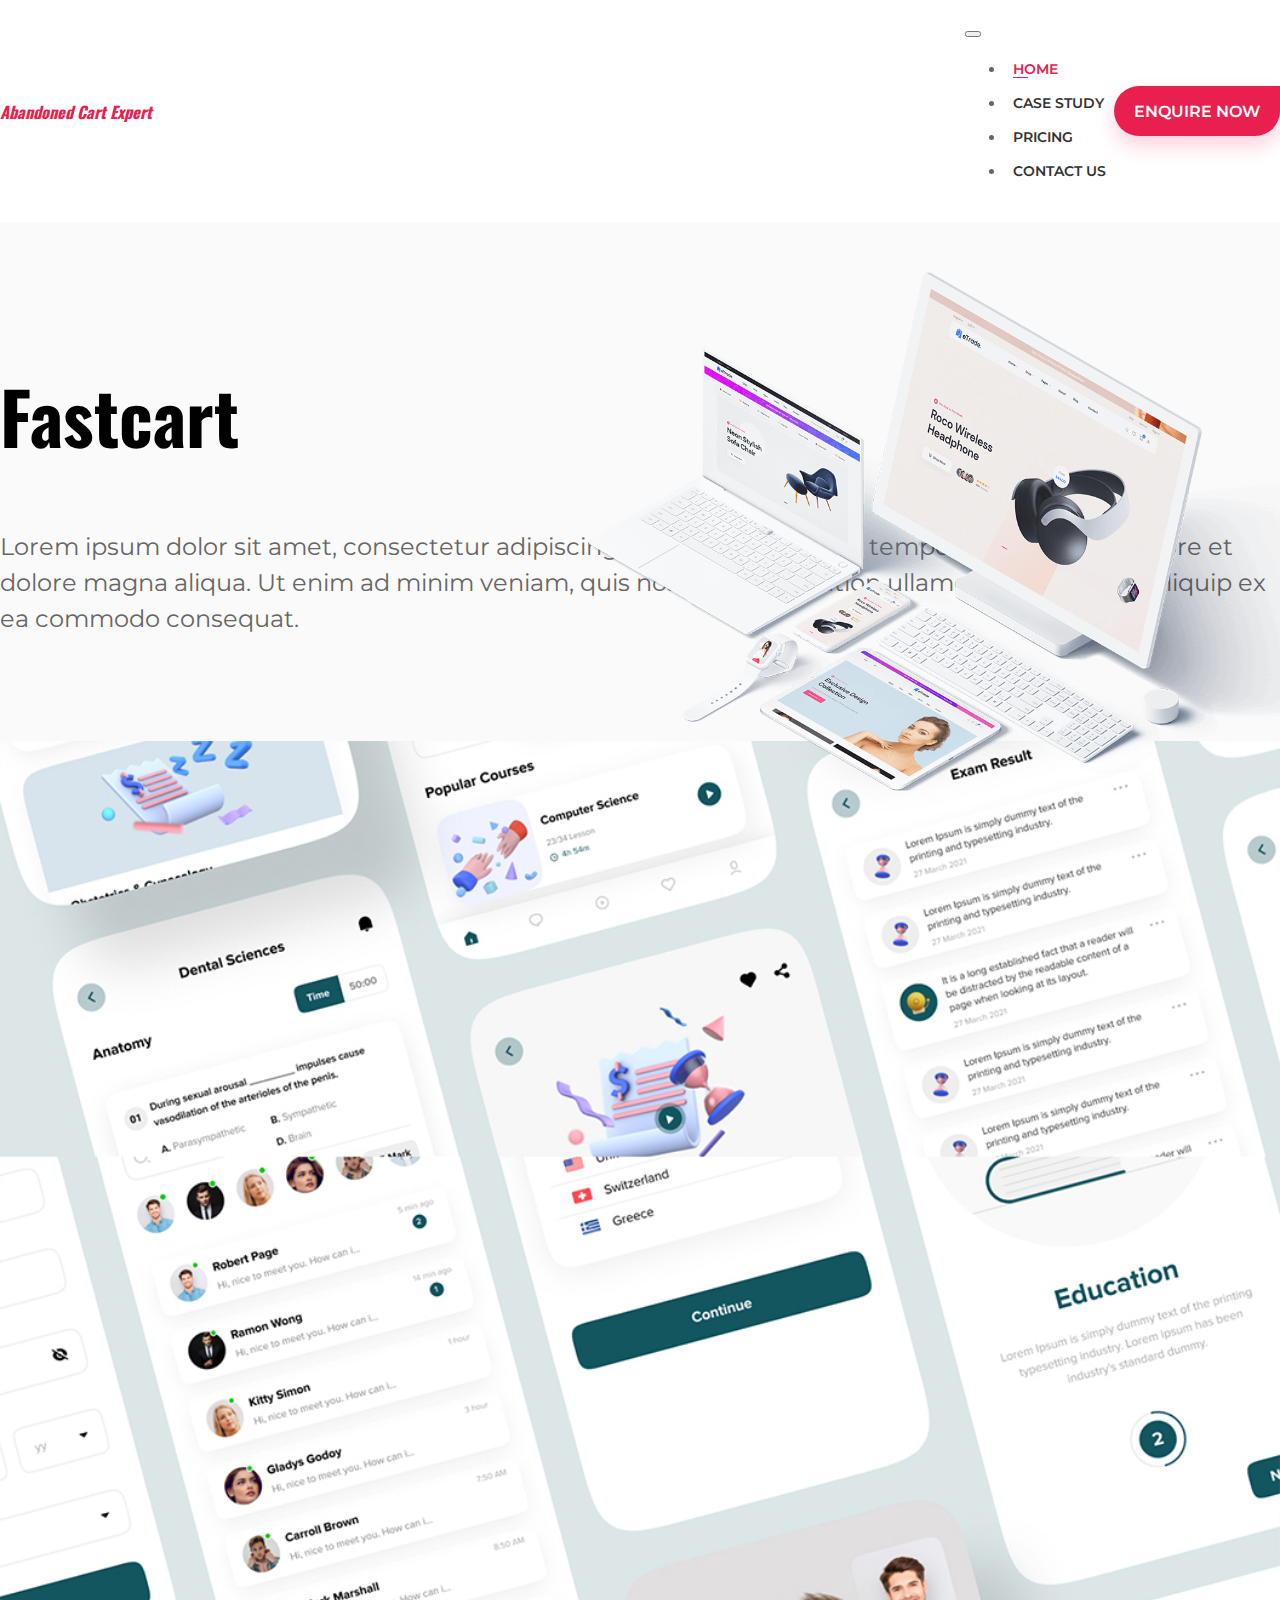
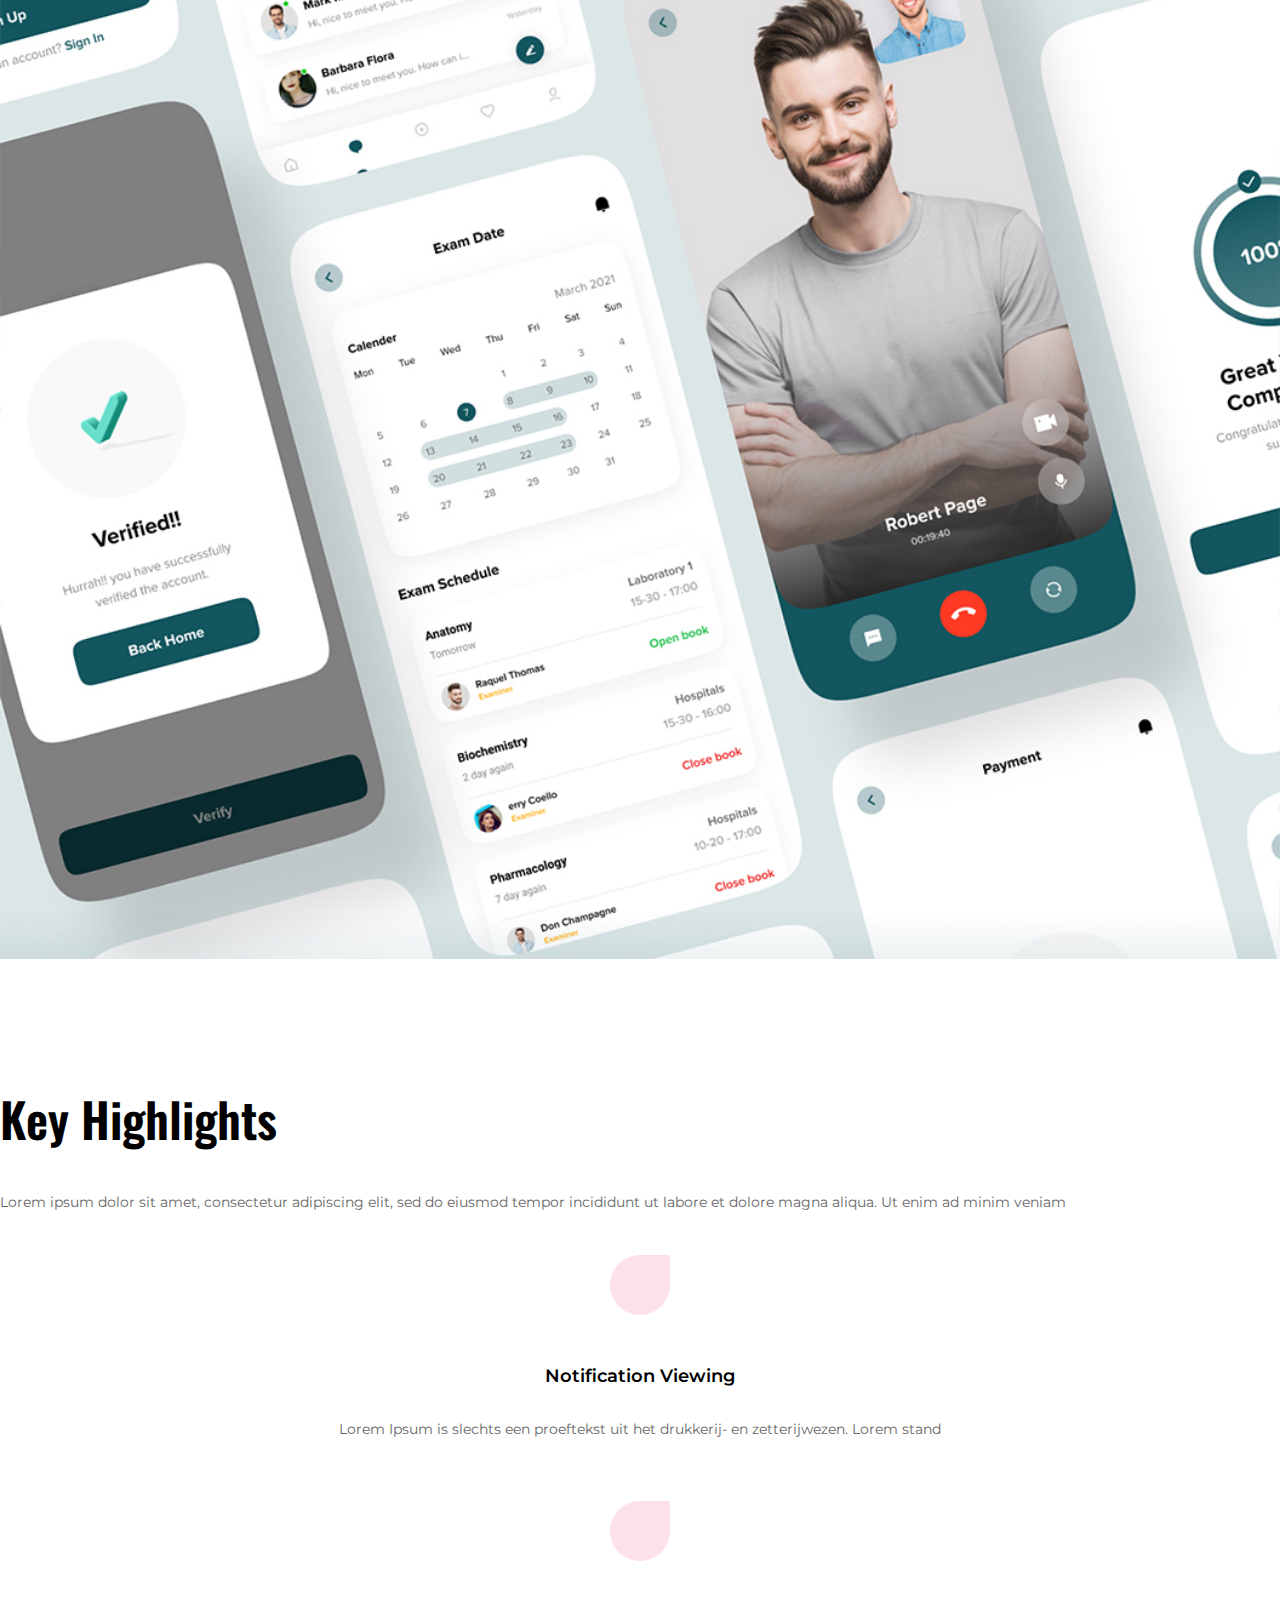
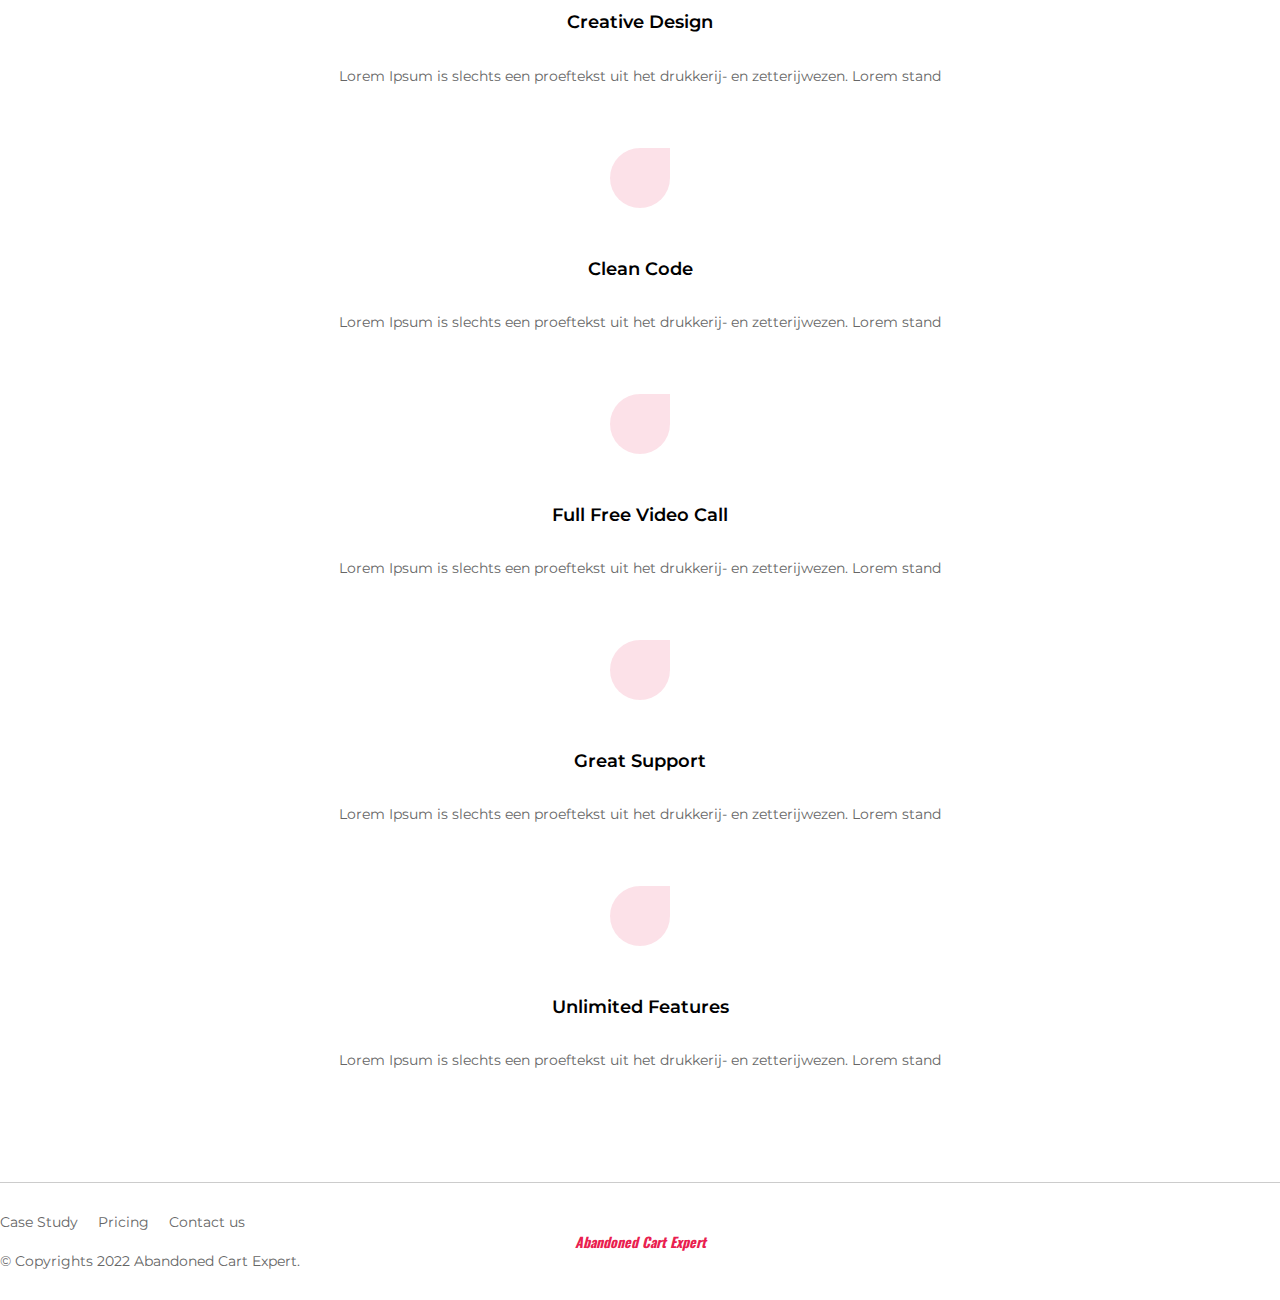
<file: project.html>
<!DOCTYPE html>
<html lang="en">
<head>
    <!-- Required meta tags -->
    <meta charset="utf-8">
    <meta name="viewport" content="width=device-width, initial-scale=1, shrink-to-fit=no">
	
    <link rel="icon" href="images/fav.png" sizes="16x16">
	
    <link href="https://fonts.googleapis.com/css2?family=Montserrat:wght@100;200;300;400;500;600;700;800&family=Oswald:wght@200;300;400;500;600;700&display=swap" rel="stylesheet"> 
    <link rel="stylesheet" href="https://cdn.jsdelivr.net/npm/bootstrap@5.1.3/dist/css/bootstrap.min.css" integrity="sha384-1BmE4kWBq78iYhFldvKuhfTAU6auU8tT94WrHftjDbrCEXSU1oBoqyl2QvZ6jIW3" crossorigin="anonymous">
    <link rel="stylesheet" href="https://cdnjs.cloudflare.com/ajax/libs/font-awesome/6.1.1/css/all.min.css" integrity="sha512-KfkfwYDsLkIlwQp6LFnl8zNdLGxu9YAA1QvwINks4PhcElQSvqcyVLLD9aMhXd13uQjoXtEKNosOWaZqXgel0g==" crossorigin="anonymous" referrerpolicy="no-referrer" />
    <link rel="stylesheet" href="css/owl.carousel.min.css">
    <!-- Navigation CSS -->
    <link rel="stylesheet" type="text/css" href="css/slick.css">
    
    <link rel="stylesheet" href="css/style.css">
    
    <title>Abandoned Cart Expert</title>
</head>
<body>
    <header class="header">
      <div class="container">
        <div class="header-block">
          <div class="logo-wrapper">
            <a href="#">
              <h3>Abandoned Cart Expert</h3>
            </a>
          </div>
          <div class="header-menu">
            <nav class="navbar navbar-expand-lg ">
              <div class="container-fluid">
                <button class="navbar-toggler" type="button" data-bs-toggle="collapse" data-bs-target="#navbarNav"
                  aria-controls="navbarNav" aria-expanded="false" aria-label="Toggle navigation">
                  <i class="fas fa-bars"></i>
                </button>
                <div class="collapse navbar-collapse" id="navbarNav">
                  <ul class="navbar-nav">
                    <li class="nav-item">
                      <a class="nav-link active" aria-current="page" href="#">Home</a>
                    </li>
                    <li class="nav-item">
                      <a class="nav-link" href="#casestudy">Case Study</a>
                    </li>
                    <li class="nav-item">
                      <a class="nav-link" href="#pricing">Pricing</a>
                    </li>
                    <li class="nav-item">
                      <a class="nav-link" href="#">Contact Us</a>
                    </li>
                  </ul>
                </div>
              </div>
            </nav>
          </div>
          <div class="header-enquiry">
            <a href="#" class="cus-btn enquire-btn">Enquire Now</a>
            <div class="enquire-pop">
              <div class="enquire-pop-card">
                <div class="enquire-pop-close">
                  <i class="fas fa-times"></i>
                </div>
                <div class="enquire-popup-form">
                  <div class="enquire-popup-title">
                    <h4>Enquire Now</h4>
                  </div>
                  <form>
                    <div class="mb-3">
                      <input type="text" class="popup-input" placeholder="Name">
                    </div>
                    <div class="mb-3">
                      <input type="email" class="popup-input" placeholder="Email">
                    </div>
                    <div class="mb-3">
                      <input type="text" class="popup-input" placeholder="Phone No.">
                    </div>
                    <div class="mb-3">
                      <textarea class="popup-input" placeholder="Message" rows="5"></textarea>
                    </div>
                    <div class="text-center">
                      <button type="submit" class="cus-btn">Submit</button>
                    </div>
                  </form>
                </div>
              </div>
            </div>
          </div>
        </div>
      </div>
    </header>
    <div class="project-about-section">
      <div class="project-about-bg">
        <img src="images/project-about.png" alt="">
      </div>
      <div class="container">
        <div class="row">
          <div class="col-12 col-md-6 d-md-none">
            <div class="project-about-img">
              <img src="images/project-about.png" alt="">
            </div>
          </div>
          <div class="col-12 col-md-6">
            <div class="project-about-brief">
              <h2 class="project-title">Fastcart</h2>
              <p>Lorem ipsum dolor sit amet, consectetur adipiscing elit, sed do eiusmod tempor incididunt ut labore et dolore magna aliqua. Ut enim ad minim veniam, quis nostrud exercitation ullamco laboris nisi ut aliquip ex ea commodo consequat.</p>
            </div>
          </div>
        </div>
      </div>
    </div>
    <div class="project-slide-section">
      <img src="images/slide.jpg" alt="">
    </div>
    <div class="project-highlight-section">
      <div class="container">
        <div class="row">
          <div class="col-12 col-md-6 offset-md-3">
            <div class="section-heading text-center mb-5">
              <h2>Key Highlights</h2>
              <p>Lorem ipsum dolor sit amet, consectetur adipiscing elit, sed do eiusmod tempor incididunt ut labore et dolore magna aliqua. Ut enim ad minim veniam</p>
            </div>
          </div>
          <div class="col-12 col-md-4">
            <div class="project-highlight-item">
              <div class="project-highlight-icon">
                <i class="fas fa-bell"></i>
              </div>
              <div class="project-highlight-detail">
                <h5>Notification Viewing</h5>
                <p>Lorem Ipsum is slechts een proeftekst uit het drukkerij- en zetterijwezen. Lorem stand </p>
              </div>
            </div>
          </div>
          <div class="col-12 col-md-4">
            <div class="project-highlight-item">
              <div class="project-highlight-icon">
                <i class="fas fa-palette"></i>
              </div>
              <div class="project-highlight-detail">
                <h5>Creative Design</h5>
                <p>Lorem Ipsum is slechts een proeftekst uit het drukkerij- en zetterijwezen. Lorem stand </p>
              </div>
            </div>
          </div>
          <div class="col-12 col-md-4">
            <div class="project-highlight-item">
              <div class="project-highlight-icon">
                <i class="fas fa-code"></i>
              </div>
              <div class="project-highlight-detail">
                <h5>Clean Code</h5>
                <p>Lorem Ipsum is slechts een proeftekst uit het drukkerij- en zetterijwezen. Lorem stand </p>
              </div>
            </div>
          </div>
          <div class="col-12 col-md-4">
            <div class="project-highlight-item">
              <div class="project-highlight-icon">
                <i class="fas fa-video"></i>
              </div>
              <div class="project-highlight-detail">
                <h5>Full Free Video Call</h5>
                <p>Lorem Ipsum is slechts een proeftekst uit het drukkerij- en zetterijwezen. Lorem stand </p>
              </div>
            </div>
          </div>
          <div class="col-12 col-md-4">
            <div class="project-highlight-item">
              <div class="project-highlight-icon">
                <i class="fas fa-headset"></i>
              </div>
              <div class="project-highlight-detail">
                <h5>Great Support</h5>
                <p>Lorem Ipsum is slechts een proeftekst uit het drukkerij- en zetterijwezen. Lorem stand </p>
              </div>
            </div>
          </div>
          <div class="col-12 col-md-4">
            <div class="project-highlight-item">
              <div class="project-highlight-icon">
                <i class="fas fa-heart"></i>
              </div>
              <div class="project-highlight-detail">
                <h5>Unlimited Features</h5>
                <p>Lorem Ipsum is slechts een proeftekst uit het drukkerij- en zetterijwezen. Lorem stand </p>
              </div>
            </div>
          </div>
        </div>
      </div>
    </div>
    
    
    
    
    
    <footer>
      <div class="container">
        <div class="row">
          <div class="col-12 col-lg-4">
            <div class="footer-link">
              <ul>
                <li>
                  <a href="#">Case Study</a>
                </li>
                <li>
                  <a href="#">Pricing</a>
                </li>
                <li>
                  <a href="#">Contact us</a>
                </li>
              </ul>
            </div>
          </div>
          <div class="col-12 col-lg-4">
            <div class="footer-logo">
              <a href="#">
                <h4>Abandoned Cart Expert</h4>
              </a>
            </div>
          </div>
          <div class="col-12 col-lg-4">
            <div class="footer-copy">
              © Copyrights 2022 Abandoned Cart Expert.
            </div>
          </div>
        </div>
      </div>
    </footer>
    


<script src="js/jquery.min.js"></script>
<script src="https://code.jquery.com/jquery-2.2.0.min.js" type="text/javascript"></script>
<script src="js/owl.carousel.js"></script>
<script src="https://cdn.jsdelivr.net/npm/bootstrap@5.1.3/dist/js/bootstrap.min.js" integrity="sha384-QJHtvGhmr9XOIpI6YVutG+2QOK9T+ZnN4kzFN1RtK3zEFEIsxhlmWl5/YESvpZ13" crossorigin="anonymous"></script>
<script src="js/slick.js" type="text/javascript" charset="utf-8"></script>


<script>
  $('.enquire-btn').click(function() {
    $('.enquire-pop').toggleClass('active');
  });
  $('.enquire-pop-close').click(function() {
    $('.enquire-pop').toggleClass('active');
  });
</script>
<script>
$(window).scroll(function(){50<=$(window).scrollTop()?$("header").addClass("header-scroll"):$("header").removeClass("header-scroll")})
</script>

    
</body>
</html>
</file>
<file: css/style.css>
body{background-color: #fff; color: #666666; font-family: 'Montserrat', sans-serif; font-size: 14px; font-weight: 400; margin: 0px; padding: 0px;}
html{scroll-behavior:smooth;}


a{color: #006598; text-decoration: none;}
a:focus{outline: none;}
input:focus{outline: none !important; box-shadow: none !important;}

header{
    padding: 20px 0px;
    position: sticky;
    top: 0;
    z-index: 999;
    background-color: #fff;
}
.header-scroll{
    box-shadow: 0px 0px 10px #ccc;
}
.header-block {
    display: flex;
    align-items: center;
}
.logo-wrapper a{
    color: #e9204f;
}
.logo-wrapper h3{
    font-family: 'Oswald', sans-serif;
    font-weight: 700;
    font-style: italic;
}
.header-menu {
    flex-grow: 1;
    display: flex;
    justify-content: flex-end;
}
.header-menu .nav-item{
    padding: 0.5rem;
}
.header-menu .nav-link{
    color: #333;
    text-transform: uppercase;
    font-weight: 600;
    transition-duration: 0.3s;
    position: relative;
    padding: 0px !important;
}
.header-menu .nav-link.active, .header-menu .nav-link:hover{
    color: #e9204f;
}
.header-menu .nav-link:after{
    background-color: #e9204f;
    content: "";
    position: absolute;
    bottom: 0;
    left: 0;
    height: 1px;
    width:0px;
    transition-duration: 0.3s;
}
.header-menu .nav-link.active:after, .header-menu .nav-link:hover::after{
    width: 15px;
}
a.cus-btn, .cus-btn{
    background-color: #e9204f;
    color: #fff;
    text-transform: uppercase;
    font-size: 16px;
    font-weight: 600;
    display: inline-flex;
    align-items: center;
    padding: 0px 20px;
    height: 50px;
    border-radius: 25px;
    border-top-right-radius: 0px;
    box-shadow: 0px 10px 20px #e9204f33;
    border: none;;
}
.banner-section {
    padding: 80px 0px;
}
.banner-heading {
    color: #333;
    font-size: 60px;
    font-family: 'Oswald', sans-serif;
    font-weight: 600;
    line-height: 70px;
    margin-bottom: 20px;
}
.banner-heading span{
    display: block;
    color: #e9204f;
}
.banner-content p{
    font-size: 24px;
}
.banner-action {
    display: flex;
    align-items: center;
}
a.banner-call {
    display: flex;
    margin-left: 20px;
    color: #666666;
}
.banner-call-icon {
    display: flex;
    height: 50px;
    width: 50px;
    align-items: center;
    justify-content: center;
    border: 2px solid #e9204f;
    border-radius: 50%;
    font-size: 20px;
    color: #e9204f;
    box-shadow: 0px 10px 20px #e9204f33;
    margin-right: 20px;
}
.banner-call-number {
    display: flex;
    flex-direction: column;
    justify-content: center;
    font-size: 24px;
    font-weight: 600;
    color:#000;
    line-height: 20px;
}
.banner-call-number span{
    color:#666666;
    font-size: 14px;
    font-weight: 400;
}
.home-about-img {
    display: flex;
    justify-content: center;
    position: relative;
    padding: 60px;
}
.home-about-img1 {
    position: absolute;
    left: 0;
    top: 0;
}
.home-about-img2{
    flex-grow: 1;
}
.home-about-img2 img{
    width:100%;
}
.home-about-img3 {
    position: absolute;
    right: 0;
    bottom: 0;
}
.home-about-img1, .home-about-img2, .home-about-img3{
    border-radius: 10px;
    overflow: hidden;
}
.section-heading h2{
    color: #000;
    font-size: 48px;
    font-family: 'Oswald', sans-serif;
    font-weight: 600;
}
.home-about-content p{
    font-size: 16px;
    line-height: 30px;
}
.about-section{
    background-color: #fafafa;
    padding: 80px 0px;
}
.service-section {
    padding: 80px 0px;
}
.home-service-content p{
    font-size: 16px;
    line-height: 30px;
}
.service-point {
    display: flex;
    margin-bottom: 10px;
}
.service-point-icon {
    background-color: #e9204f33;
    color: #e9204f;
    height: 30px;
    width: 30px;
    display: flex;
    border-radius: 15px;
    border-top-right-radius: 0px;
    align-items: center;
    justify-content: center;
    float: left;
    margin-right: 10px;
}
.service-points-detail h5{
    color: #000;
    font-size: 16px;
    font-weight: 600;
    margin-bottom: 0px;
}
.service-points-detail p{
    font-size: 14px;
    line-height: 20px;
}
.service-item-list {
    display: flex;
    flex-wrap: wrap;
}
.service-item {
    display: block;
    width: 50%;
}
.service-item-card {
    display: block;
    box-shadow: 0px 10px 40px #00000011;
    margin: 15px;
    padding: 30px;
    border-radius: 30px;
    transition-duration: 0.3s;
}
.service-item-card.active, .service-item-card:hover{
    background-color: #e9204f;
    color: #fff;
}
.service-item:nth-child(1n+0) .service-item-card{
    margin-left: 0px;
}
.service-item:nth-child(2n+0) .service-item-card{
    margin-right: 0px;
    margin-top: -40px;
    margin-left: 15px;
}
.service-item-icon {
    background-color: #e9204f33;
    color: #e9204f;
    display: flex;
    align-items: center;
    justify-content: center;
    height: 70px;
    width: 70px;
    border-radius: 50%;
    margin-bottom: 20px;
    font-size: 24px;
}
.service-item-card.active .service-item-icon, .service-item-card:hover .service-item-icon{
    background-color: #ffffff44;
    color: #fff;
}
.service-item-detail h5{
    font-size: 18px;
    font-weight: 700;
    color: #000;
}
.service-item-card.active .service-item-detail h5, .service-item-card:hover .service-item-detail h5{
    color: #fff;
}
.service-item-detail p{
    margin-bottom: 0px;
}
.price-section{
    background-color: #fafafa;
    padding: 80px 0px;
}
.price-item {
    background-color: #fff;
    box-shadow: 0px 10px 40px #00000022;
    padding: 40px 30px;
    text-align: center;
    border-radius: 30px;
    position: relative;
    transition-duration: 0.3s;
}
.price-item.active, .price-item:hover{
    background-color: #e9204f;
    color: #fff;
}
.price-btn{
    position: absolute;
    bottom: 0;
    left: 50%;
    transform: translate(-50%, 50%);
    transition-duration: 0.3s;
}
.price-item.active .price-btn, .price-item:hover .price-btn{
    background-color: #fff;
    color: #e9204f;
}
.price-title {
    font-size: 18px;
    font-weight: 600;
    color: #000;
}
.price-item.active .price-title, .price-item:hover .price-title{
    color: #fff;
}
.price-title span{
    color: #666666;
    font-size: 14px;
    display: block;
    font-weight: 400;
}
.price-item.active .price-title span, .price-item:hover .price-title span{
    color: #fff;
}
.price-amount {
    font-size: 40px;
    font-weight: 700;
    color: #e9204f;
    padding-bottom: 30px;
    border-bottom: 1px solid #ccc;
}
.price-item.active .price-amount, .price-item:hover .price-amount{
    color: #fff;
}
.price-amount span{
    color: #666666;
    font-size: 14px;
    display: block;
    font-weight: 400;
    text-transform: uppercase;
}
.price-item.active .price-amount span, .price-item:hover .price-amount span{
    color: #fff;
}
.price-detail {
    padding-top: 20px;
}
.price-detail ul{
    padding: 0px;
    margin: 0px;
}
.price-detail ul li{
    list-style: none;
    line-height: 30px;
}

.slider {
    width: 100%;
    margin: 0px auto;
}
.slick-slide {
  margin: 0px 10px;
}
.slick-slide img {
  width: 100%;
}
.slick-prev:before,
.slick-next:before {
  color: black;
}
.slick-slide {
  transition: all ease-in-out .3s;
  opacity: .2;
}
.slick-active {
  opacity: .5;
}
.slick-current {
  opacity: 1;
}

.testimonial-section{
    padding: 80px 0px;
    position: relative;
}
.testimonial-bg1{
    position: absolute;
    right: 0;
    z-index: -2;
    top: 40%;
}
.testimonial-bg2{
    position: absolute;
    left: 0;
    z-index: -1;
    bottom: 0;
}
.testimonial-bg1 img, .testimonial-bg2 img{
    max-height: 300px;
}
.client-slider{
    padding-bottom: 50px;
}
.client-slider .slick-track{
    padding: 50px 0px;
}
.client-slider .slick-slide{
    opacity: 0.6;
    filter: grayscale(100%);
}
.client-slider .slick-slide.slick-current{
    filter:none;
    opacity: 1;
}
.client-slider-item {
    box-shadow: 0px 10px 40px #00000033;
    border-radius: 30px;
    padding: 30px;
    text-align: center;
    position: relative;
    display: flex;
    align-items: center;
    justify-content: center;
}
.client-slider-name {
    position: absolute;
    left: 50%;
    transform: translateX(-50%);
    text-transform: uppercase;
    color: #000;
    font-weight: 600;
    bottom: 20px;
}
.client-slider-link {
    position: absolute;
    bottom: -100px;
    opacity: 0;
    transition-duration: 0.3s;
}
.client-slider-link a{
    background-color: #e9204f;
    color: #fff;
    text-transform: uppercase;
    font-size: 12px;
    font-weight: 600;
    display: inline-flex;
    align-items: center;
    padding: 0px 20px;
    height: 40px;
    border-radius: 20px;
    border-top-right-radius: 0px;
    box-shadow: 0px 10px 20px #e9204f33;
    border: none;
}
.slick-slide.slick-current .client-slider-link{
    bottom: -30px;
    opacity: 1;
}
.client-slider .slick-arrow{
    position: absolute;
    bottom: 0;
    height: 50px;
    width: 50px;
    border-radius: 50%;
    border: 2px solid #e9204f;
    background-color: transparent;
    color: #e9204f;
    font-size: 20px;
}
.client-slider .slick-prev{
    left:50%;
    transform: translateX(-110%);
}
.client-slider .slick-next{
    left:50%;
    transform: translateX(10%);
}
.client-review{
    padding-top: 30px;
}
.client-review-item {
    display: flex;
    align-items: center;
}
.client-review-detail {
    box-shadow: 0px 10px 40px #00000022;
    border-radius: 0px 30px 30px 0px;
    padding: 50px;
}
.client-review .slick-slide{
    padding: 0px 50px;
}
.client-review-img {
    width: 100%;
    max-width: 300px;
    position: relative;
}
.contact-section{
    padding: 80px 0px;
    background-color: #fafafa;
}
.contact-form{
    padding-top: 30px;
    text-align: center;
}
input.cus-input{
    width: 100%;
    height: 50px;
    border-radius: 25px;
    border: none;
    box-shadow: 0px 10px 30px #00000015;
    padding: 0px 30px;
}
textarea.cus-input{
    width: 100%;
    border-radius: 25px;
    border: none;
    box-shadow: 0px 10px 30px #00000015;
    padding:15px 30px;
}
.contact-details{
    padding-top: 30px;
}
.contact-details p{
    font-size: 16px;
    line-height: 30px;
}
.contact-details ul{
    padding: 0px;
    margin: 0px;
}
.contact-details ul li{
    list-style: none;
    display: flex;
    margin-bottom: 20px;
    font-size: 18px;
}
.contact-details ul li .contact-icon{
    color: #e9204f;
    font-size: 18px;
    width: 20px;
    margin-right: 20px;
}
.contact-details ul li p{
    margin: 0px;
}
.contact-details ul li a{
    color: #666666;
}
.contact-details ul li a:hover{
    color:#e9204f;
}
.contact-bg{
    background-image: url("../images/contact-background.png");
    background-position: center;
    background-repeat: no-repeat;
    background-size: cover;
}
.footer-social {
    display: flex;
    padding-top: 20px;
}
a.footer-social-item{
    background-color: #fff;
    border-radius: 50%;
    height: 50px;
    width: 50px;
    box-shadow: 0px 10px 20px #00000015;
    margin-right: 20px;
    display: flex;
    align-items: center;
    justify-content: center;
    color: #e9204f;
    font-size: 24px;
    transition-duration: 0.3s;
}
a.footer-social-item:hover{
    color: #fff;
    background-color: #e9204f;
}
footer{
    border-top: 1px solid #ccc;
    padding: 30px 0px;
}
.footer-link {
    height: 100%;
    display: flex;
    align-items: center;
}
.footer-link ul{
    padding: 0px;
    margin: 0px;
    display: flex;
}
.footer-link ul li{
    list-style: none;
    margin-right: 20px;
}
.footer-link ul li a{
    color: #666666;
}
.footer-logo {
    text-align: center;
}
.footer-logo a{
    color: #e9204f;
}
.footer-logo h4 {
    font-family: 'Oswald', sans-serif;
    font-weight: 700;
    font-style: italic;
    margin: 0px;
}
.footer-copy {
    display: flex;
    height: 100%;
    align-items: center;
}
.banner{
    position: relative;
    overflow: hidden;
    height: 100%;
}
.banner img{
    position: absolute;
    width: 100%;
    top: 0;
    left: 0;
}
.project-about-section {
    padding: 80px 0px;
    background-color: #fafafa;
    position: relative;
}
.project-about-bg{
    position: absolute;
    top: 0;
    right: 0;
    height: 100%;
    width: 100%;
    z-index: 0;
    display: flex;
    justify-content: flex-end;
    padding: 50px 0px;
}
.project-about-bg img{
    height:100%;
}
.project-about-img{
    display: none;
    margin-bottom: 30px;
}
.project-about-img img{
    width: 100%;
}
h2.project-title{
    color: #000;
    font-family: 'Oswald', sans-serif;
    font-size: 72px;
    font-weight: 700;
}
.project-about-brief p{
    font-size: 24px;
    line-height: 36px;
}
.project-slide-section img{
    width:100%;
}
.project-highlight-section {
    padding: 80px 0px;
}
.project-highlight-item {
    text-align: center;
    padding: 30px;
    border-radius: 30px;
    display: flex;
    flex-direction: column;
    align-items: center;
    transition-duration: 0.3s;
}
.project-highlight-item:hover{
    background-color: #e9204f;
    color: #fff;
}
.project-highlight-icon {
    background-color: #e9204f22;
    border-radius: 30px 0px 30px 30px;
    display: flex;
    align-items: center;
    justify-content: center;
    font-size: 24px;
    color: #e9204f;
    height: 60px;
    width: 60px;
    margin-bottom: 20px;
    transition-duration: 0.3s;
}
.project-highlight-item:hover .project-highlight-icon {
    background-color: #ffffff33;
    color: #fff;
}
.project-highlight-detail h5{
    font-size: 18px;
    font-weight: 600;
    color: #000;
    transition-duration: 0.3s;
}
.project-highlight-item:hover .project-highlight-detail h5{
    color: #fff;
}
.project-highlight-detail p{
    line-height: 24px;
    margin: 0px;
}
.enquire-pop {
    position: fixed;
    background-color: #00000055;
    left: 0;
    top: 0;
    width: 100%;
    height: 100%;
    overflow-y: auto;
    z-index: 9999;
    display: none;
    padding-top: 2em;
}
.enquire-pop.active{
    display: block;
}
.enquire-pop-card {
    background-color: #fff;
    padding: 50px 30px 30px 30px;
    max-width: 350px;
    width: 100%;
    position: relative;
    left: 50%;
    transform: translateX(-50%);
}
.enquire-pop-close {
    position: absolute;
    top: 0;
    right: 0;
    background-color: #e9204f;
    color: #fff;
    height: 30px;
    width: 30px;
    display: flex;
    justify-content: center;
    align-items: center;
    cursor: pointer;
}
input.popup-input{
    width: 100%;
    height: 40px;
    border-radius: 20px;
    border: 1px solid #ccc;
    padding: 0px 20px;
}
select.popup-input{
    width: 100%;
    height: 40px;
    border-radius: 20px;
    border: 1px solid #ccc;
    padding: 0px 40px 0px 20px
}
select.popup-input:focus-visible {
    outline: none;
}
textarea.popup-input {
    width: 100%;
    border-radius: 25px;
    border: 1px solid #ccc;
    padding: 15px 30px;
}
textarea.popup-input:focus-visible {
    outline: none;
}
.enquire-popup-title h4{
    font-family: 'Oswald', sans-serif;
    font-weight: 700;
    font-size: 24px;
    text-align: center;
    color: #000;
    margin-bottom: 20px;
}




/* media screen and (max-width: 1170px)
---------------------------------------------------------------------- */
@media screen and (max-width:1170px) {
    
}
/* Large devices (laptops/desktops, 992px and up) */
@media screen and (max-width: 992px) {
    .header-menu .navbar-collapse{
        position: absolute;
        top: 100%;
        width: 100vw;
        max-width: 300px;
        right: 0;
        background-color: #fff;
        padding: 10px;
        box-shadow: 0px 10px 30px #00000022;
        z-index: 999999;
    }
    .banner-heading{
        font-size: 40px;
        line-height: 50px;
    }
    .banner-content p {
        font-size: 16px;
    }
    .section-heading h2{
        font-size: 36px;
    }
    .home-about-img1 img{
        max-width: 130px;
    }
    .home-about-img3 img{
        max-width: 170px;
    }
    .home-about-img{
        position: sticky;
        top:0;
    }
    .service-item:nth-child(2n+0) .service-item-card{
        margin-top: 15px;
    }
    .price-item{
        padding: 40px 20px;
    }
    .price-btn{
        width: 70%;
        font-size: 14px !important;
    }
    
    .client-review-detail{
        border-radius: 30px;
    }
    .client-review .slick-slide{
        padding: 50px;
    }
    .testimonial-section{
        padding-bottom: 0px;
    }
    .contact-details ul li{
        font-size: 14px;
    }
    .contact-details p{
        font-size: 14px;
    }
    .footer-link{
        justify-content: center;
    }
    .footer-logo{
        padding: 20px 0px;
    }
    .footer-copy{
        justify-content: center;
    }
    



}
/* media screen and (max-width: 728px)
---------------------------------------------------------------------- */
@media screen and (max-width:728px) {
    

}
/* media screen and (max-width: 640px)
---------------------------------------------------------------------- */
@media screen and (max-width:640px) {
    .header-block{flex-wrap: wrap;}
    .logo-wrapper {
        width: 100%;
        text-align: center;
        padding-bottom: 20px;
    }
    .header-menu{
        justify-content: flex-start;
    }
    .header-menu .navbar-collapse{
        position: absolute;
        top: 100%;
        width: calc(100vw - 25px);
        left: 0;
        background-color: #fff;
        padding: 10px;
        box-shadow: 0px 10px 30px #00000022;
    }
    .header-menu .navbar-toggler:focus{
        box-shadow: none;
    }
    .banner-heading{
        font-size: 44px;
        line-height: 60px;
    }
    .banner-content p {
        font-size: 18px;
    }
    .banner-section {
        padding: 40px 0px;
    }
    .banner{
        height: 330px;
    }
    .banner img{
        top:30px;
    }
    .about-section {
        padding: 40px 0px;
    }
    .home-about-img1 img{
        max-width:130px;
    }
    .home-about-img3 img{
        max-width: 170px;
    }
    .home-about-img{
        margin-bottom: 40px;
    }
    .section-heading h2{
        font-size: 36px;
    }
    .home-about-content p {
        font-size: 14px;
        line-height: 24px;
    }
    .service-section {
        padding: 40px 0px;
    }
    .service-item {
        display: block;
        width: 100%;
    }
    .service-item .service-item-card{
        margin: 0px 0px 20px 0px;
    }
    .service-item:nth-child(2n + 0) .service-item-card{
        margin-top: 0px;
    }
    .price-section {
        padding: 40px 0px;
    }
    .price-item{
        margin-bottom: 40px;
    }
    .testimonial-section {
        padding: 40px 0px;
    }
    .client-review-item{
        flex-direction: column;
    }
    .client-review .slick-slide {
        padding: 0px 0px 50px 0px;
    }
    .client-review {
        padding-top: 0px;
    }
    .client-slider {
        padding-bottom: 30px;
    }
    .client-review-detail{
        border-radius: 30px;
    }
    .contact-section {
        padding: 40px 0px;
    }
    .contact-form{
        margin-bottom: 30px;
    }
    .footer-link{
        justify-content: center;
    }
    .footer-logo{
        padding: 20px 0px;
    }
    .footer-copy{
        justify-content: center;
    }
    .footer-social {
        justify-content: center;
    }
    .project-about-section{
        padding: 40px 0px;
    }
    .project-about-img{
        display: block;
    }
    .project-about-bg{
        display: none;
    }
    h2.project-title{
        font-size: 50px;
    }
    .project-about-brief p {
        font-size: 18px;
        line-height: 30px;
    }
    .banner-action .cus-btn{
        font-size: 14px;
        padding: 0px 15px;
        height: 40px;
        border-radius: 20px;
    }
    .banner-call-icon{
        height: 40px;
        width: 40px;
        font-size: 18px;
        margin-right: 10px;
    }
    .banner-call-number{
        font-size: 20px;
    }
    .banner-call-number span{
        font-size: 12px;
    }
    .home-about-img{
        padding: 0px;
    }
    .home-about-img1, .home-about-img3{
        display: none;
    }
    .testimonial-section .section-heading h2 {
        font-size: 32px;
    }
}
/* media screen and (max-width: 550px)
---------------------------------------------------------------------- */
@media screen and (max-width:550px) {}
/* media screen and (max-width: 480px)
---------------------------------------------------------------------- */
@media screen and (max-width:500px) {
    
}
/* media screen and (max-width: 414px)
---------------------------------------------------------------------- */
@media screen and (max-width:414px) {

}
</file>
